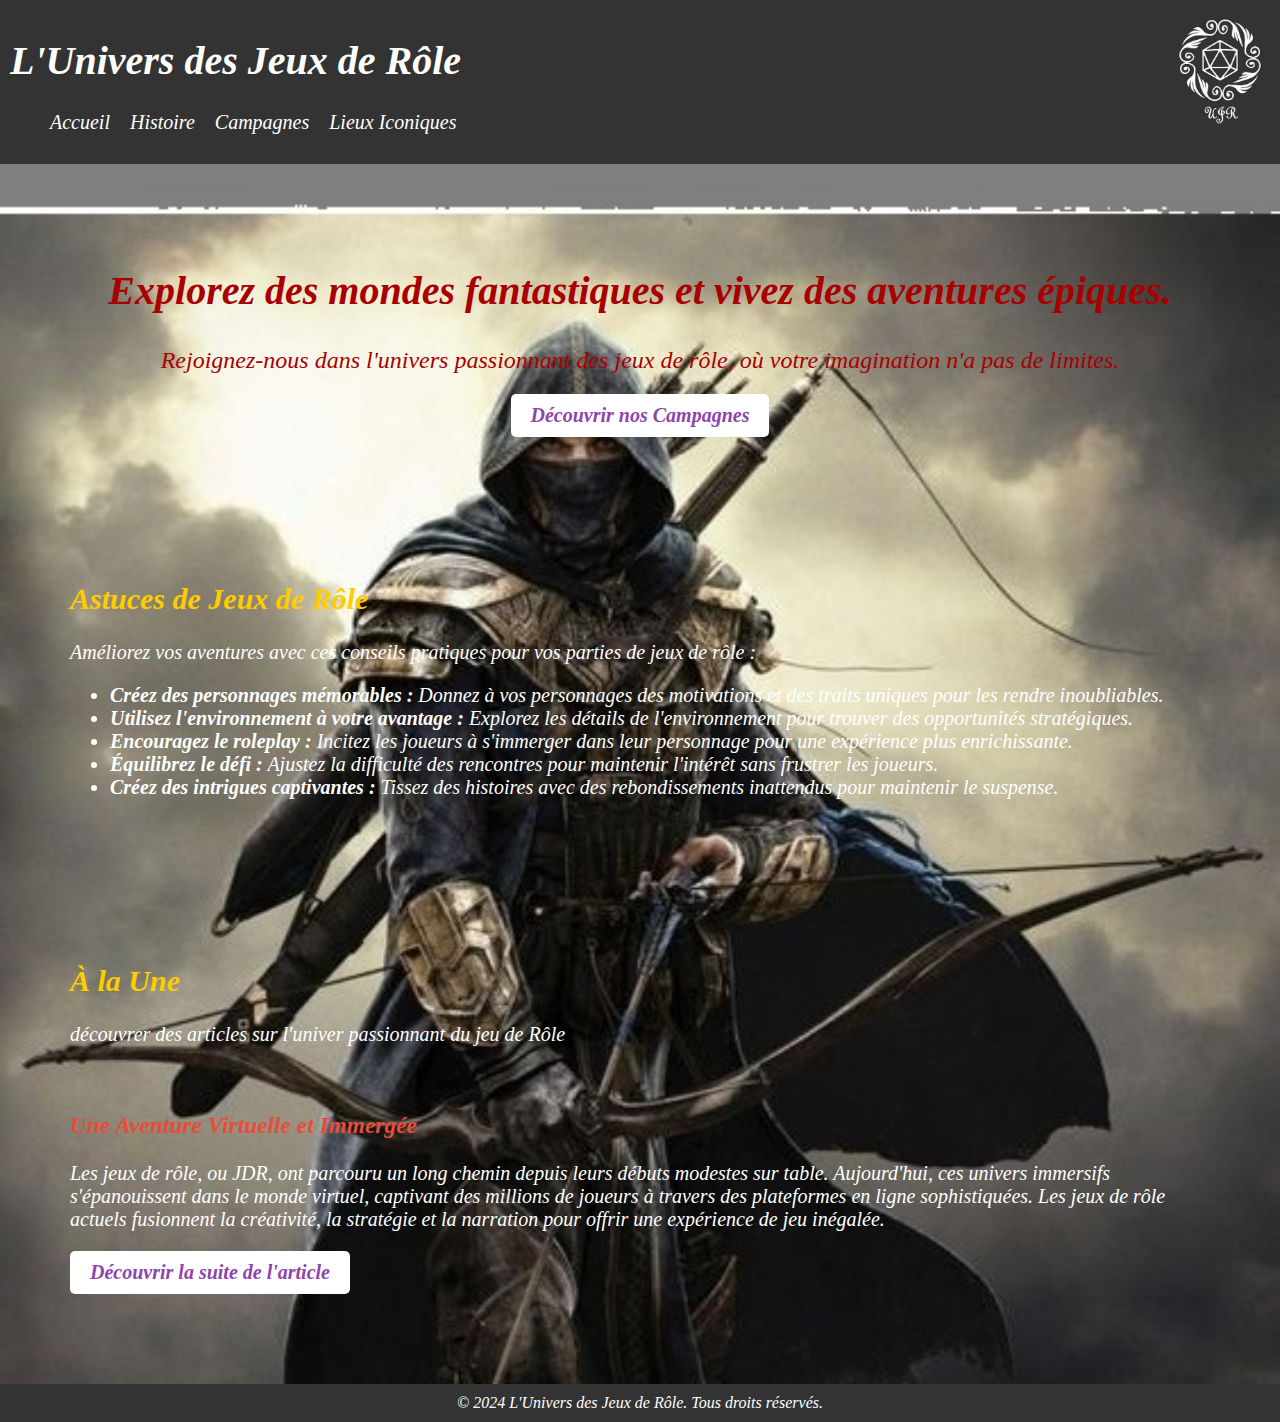
<file: mon site/index.html>
<!DOCTYPE html>
<html lang="fr">
<head>
	<meta charset="UTF-8">
	<meta name="louis gallet" content="width=device-width, initial-scale=1.0">
	<link rel="stylesheet" href="css\styles.css">
	<title>Accueil</title>
</head>
<body class="container">

	<header>
		<h1>L'Univers des Jeux de Rôle</h1>
		<nav>
			<ul>
				<li><a href="index.html">Accueil</a></li>
				<li><a href="origine\histoire.html">Histoire</a></li>
				<li><a href="campagnes\campagnes.html">Campagnes</a></li>
				<li><a href="lieux\lieux_iconiques.html">Lieux Iconiques</a></li>
			</ul>
		</nav>
		<figure>
			<img src="image\logo1.png" alt="Logo du site" class="logo">
		</figure>
	</header>

	<main class="fond">
		<section class="hero-section">
			<article class= "fond3">
				<h2>Explorez des mondes fantastiques et vivez des aventures épiques.</h2>
				<p>Rejoignez-nous dans l'univers passionnant des jeux de rôle, où votre imagination n'a pas de limites.</p>
				<a href="campagnes\campagnes.html" class="btn">Découvrir nos Campagnes</a>
			</article>
		</section>
		
		<aside class="fond2">
			<h2>Astuces de Jeux de Rôle</h2>
			<p>Améliorez vos aventures avec ces conseils pratiques pour vos parties de jeux de rôle :</p>
  
			<ul>
				<li><strong>Créez des personnages mémorables :</strong> Donnez à vos personnages des motivations et des traits uniques pour les rendre inoubliables.</li>
				<li><strong>Utilisez l'environnement à votre avantage :</strong> Explorez les détails de l'environnement pour trouver des opportunités stratégiques.</li>
				<li><strong>Encouragez le roleplay :</strong> Incitez les joueurs à s'immerger dans leur personnage pour une expérience plus enrichissante.</li>
				<li><strong>Équilibrez le défi :</strong> Ajustez la difficulté des rencontres pour maintenir l'intérêt sans frustrer les joueurs.</li>
				<li><strong>Créez des intrigues captivantes :</strong> Tissez des histoires avec des rebondissements inattendus pour maintenir le suspense.</li>
			</ul>
		</aside>
	
		<aside class="fond2">
			<h2>À la Une</h2>
			<p>découvrer des articles sur l'univer passionnant du jeu de Rôle</p>
			<br>
			<article>
				<h3>Une Aventure Virtuelle et Immergée</h3>
				<p>Les jeux de rôle, ou JDR, ont parcouru un long chemin depuis leurs débuts modestes sur table. 
				Aujourd'hui, ces univers immersifs s'épanouissent dans le monde virtuel, captivant des millions de joueurs à travers 
				des plateformes en ligne sophistiquées. Les jeux de rôle actuels fusionnent la créativité, la stratégie et la narration pour offrir 
				une expérience de jeu inégalée.</p>
				<a href="articles\article_1.html" class="btn">Découvrir la suite de l'article</a>
			</article>
		</aside>
	</main>

	<footer>
		<p>&copy; 2024 L'Univers des Jeux de Rôle. Tous droits réservés.</p>
	</footer>

</body>
</html>
</file>
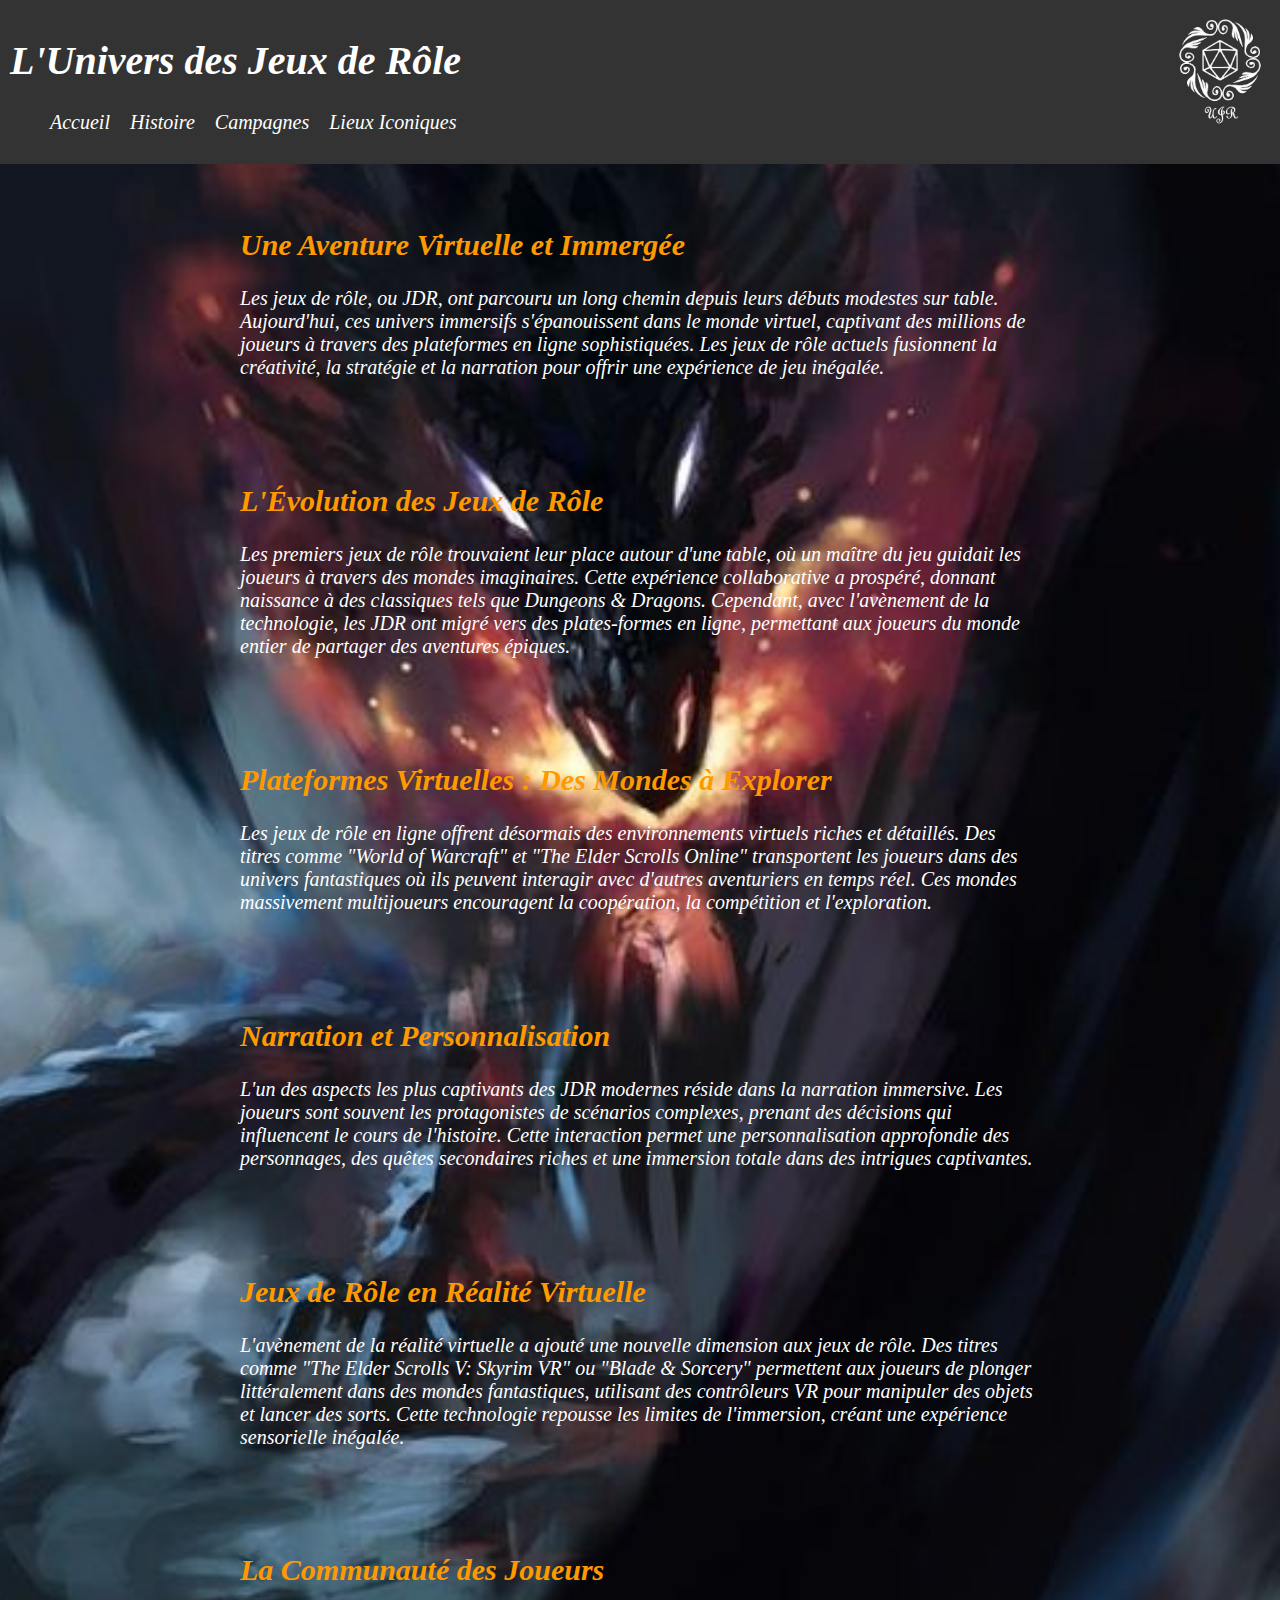
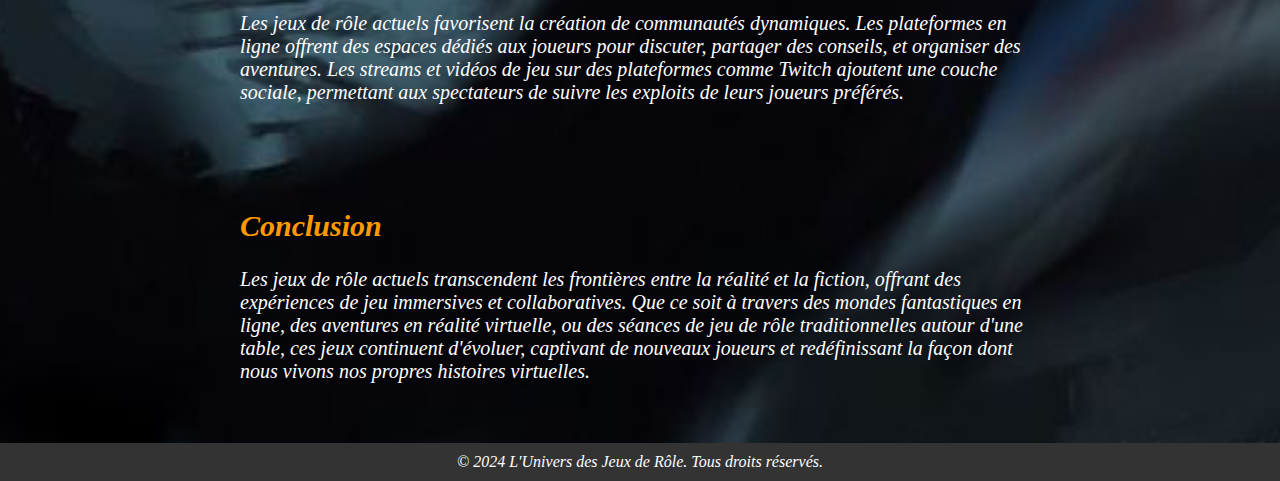
<file: mon site/articles/article_1.html>
<!DOCTYPE html>
<html lang="en">
<head>
  <meta charset="UTF-8">
  <meta name="louis gallet" content="width=device-width, initial-scale=1.0">
  <link rel="stylesheet" href="..\css\style2.css">
  <title>Jeu de Rôle Actuel</title>
</head>
<body>
	<header>
		<h1>L'Univers des Jeux de Rôle</h1>
		<nav>
			<ul>
				<li><a href="..\index.html">Accueil</a></li>
				<li><a href="..\origine\histoire.html">Histoire</a></li>
				<li><a href="..\campagnes\campagnes.html">Campagnes</a></li>
				<li><a href="..\lieux\lieux_iconiques.html">Lieux Iconiques</a></li>
			</ul>
		</nav>
		<img src="..\image\logo1.png" alt="Logo du site" class="logo">
	</header>
  
	<section>
		<article>
			<h2>Une Aventure Virtuelle et Immergée</h2>
			<p>Les jeux de rôle, ou JDR, ont parcouru un long chemin depuis leurs débuts modestes sur table. 
			Aujourd'hui, ces univers immersifs s'épanouissent dans le monde virtuel, captivant des millions 
			de joueurs à travers des plateformes en ligne sophistiquées. Les jeux de rôle actuels fusionnent la créativité,
			la stratégie et la narration pour offrir une expérience de jeu inégalée.</p>
		</article>
	
		<article>
			<h2>L'Évolution des Jeux de Rôle</h2>
			<p>Les premiers jeux de rôle trouvaient leur place autour d'une table, où un maître du jeu guidait les joueurs
			à travers des mondes imaginaires. Cette expérience collaborative a prospéré, donnant naissance à des classiques 
			tels que Dungeons & Dragons. Cependant, avec l'avènement de la technologie, les JDR ont migré vers des plates-formes
			en ligne, permettant aux joueurs du monde entier de partager des aventures épiques.</p>
		</article>

		<article>
			<h2>Plateformes Virtuelles : Des Mondes à Explorer</h2>
			<p>Les jeux de rôle en ligne offrent désormais des environnements virtuels riches et détaillés. 
			Des titres comme "World of Warcraft" et "The Elder Scrolls Online" transportent les joueurs dans 
			des univers fantastiques où ils peuvent interagir avec d'autres aventuriers en temps réel. Ces mondes
			massivement multijoueurs encouragent la coopération, la compétition et l'exploration.</p>
		</article>

		<article>
			<h2>Narration et Personnalisation</h2>
			<p>L'un des aspects les plus captivants des JDR modernes réside dans la narration immersive.
			Les joueurs sont souvent les protagonistes de scénarios complexes, prenant des décisions qui influencent
			le cours de l'histoire. Cette interaction permet une personnalisation approfondie des personnages,
			des quêtes secondaires riches et une immersion totale dans des intrigues captivantes.</p>
		</article>

		<article>
			<h2>Jeux de Rôle en Réalité Virtuelle</h2>
			<p>L'avènement de la réalité virtuelle a ajouté une nouvelle dimension aux jeux de rôle. 
			Des titres comme "The Elder Scrolls V: Skyrim VR" ou "Blade & Sorcery" permettent aux joueurs de plonger littéralement
			dans des mondes fantastiques, utilisant des contrôleurs VR pour manipuler des objets et lancer des sorts.
			Cette technologie repousse les limites de l'immersion, créant une expérience sensorielle inégalée.</p>
		</article>

		<article>
			<h2>La Communauté des Joueurs</h2>
			<p>Les jeux de rôle actuels favorisent la création de communautés dynamiques.
			Les plateformes en ligne offrent des espaces dédiés aux joueurs pour discuter,
			partager des conseils, et organiser des aventures. Les streams et vidéos de jeu sur des plateformes comme Twitch
			ajoutent une couche sociale, permettant aux spectateurs de suivre les exploits de leurs joueurs préférés.</p>
		</article>
		<article>
			<h2>Conclusion</h2>
			<p>Les jeux de rôle actuels transcendent les frontières entre la réalité et la fiction, offrant des expériences de jeu immersives et collaboratives.
			Que ce soit à travers des mondes fantastiques en ligne, des aventures en réalité virtuelle, ou des séances de jeu de rôle traditionnelles
			autour d'une table, ces jeux continuent d'évoluer, captivant de nouveaux joueurs et redéfinissant la façon dont nous vivons nos propres histoires
			virtuelles.</p>
		</article>
	</section>

	<footer>
		<p>&copy; 2024 L'Univers des Jeux de Rôle. Tous droits réservés.</p>
	</footer>
</body>
</html>
</file>
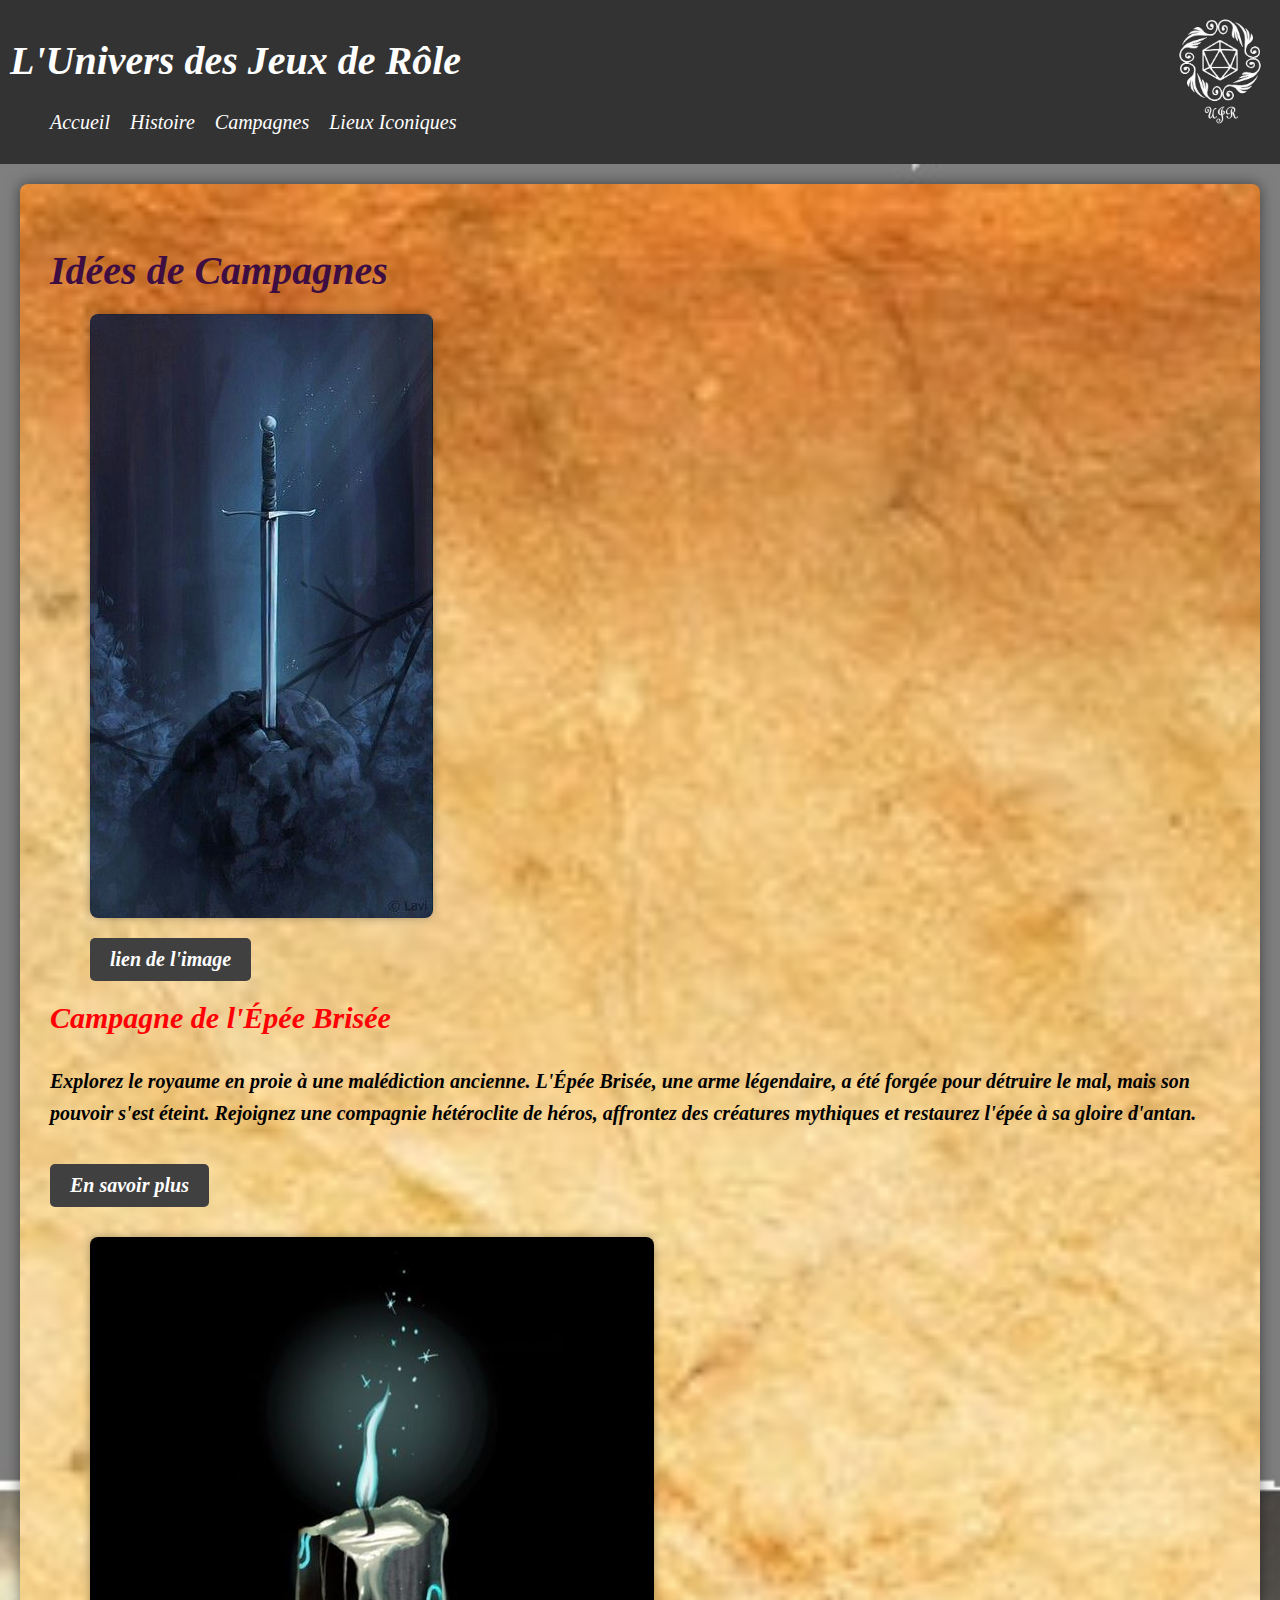
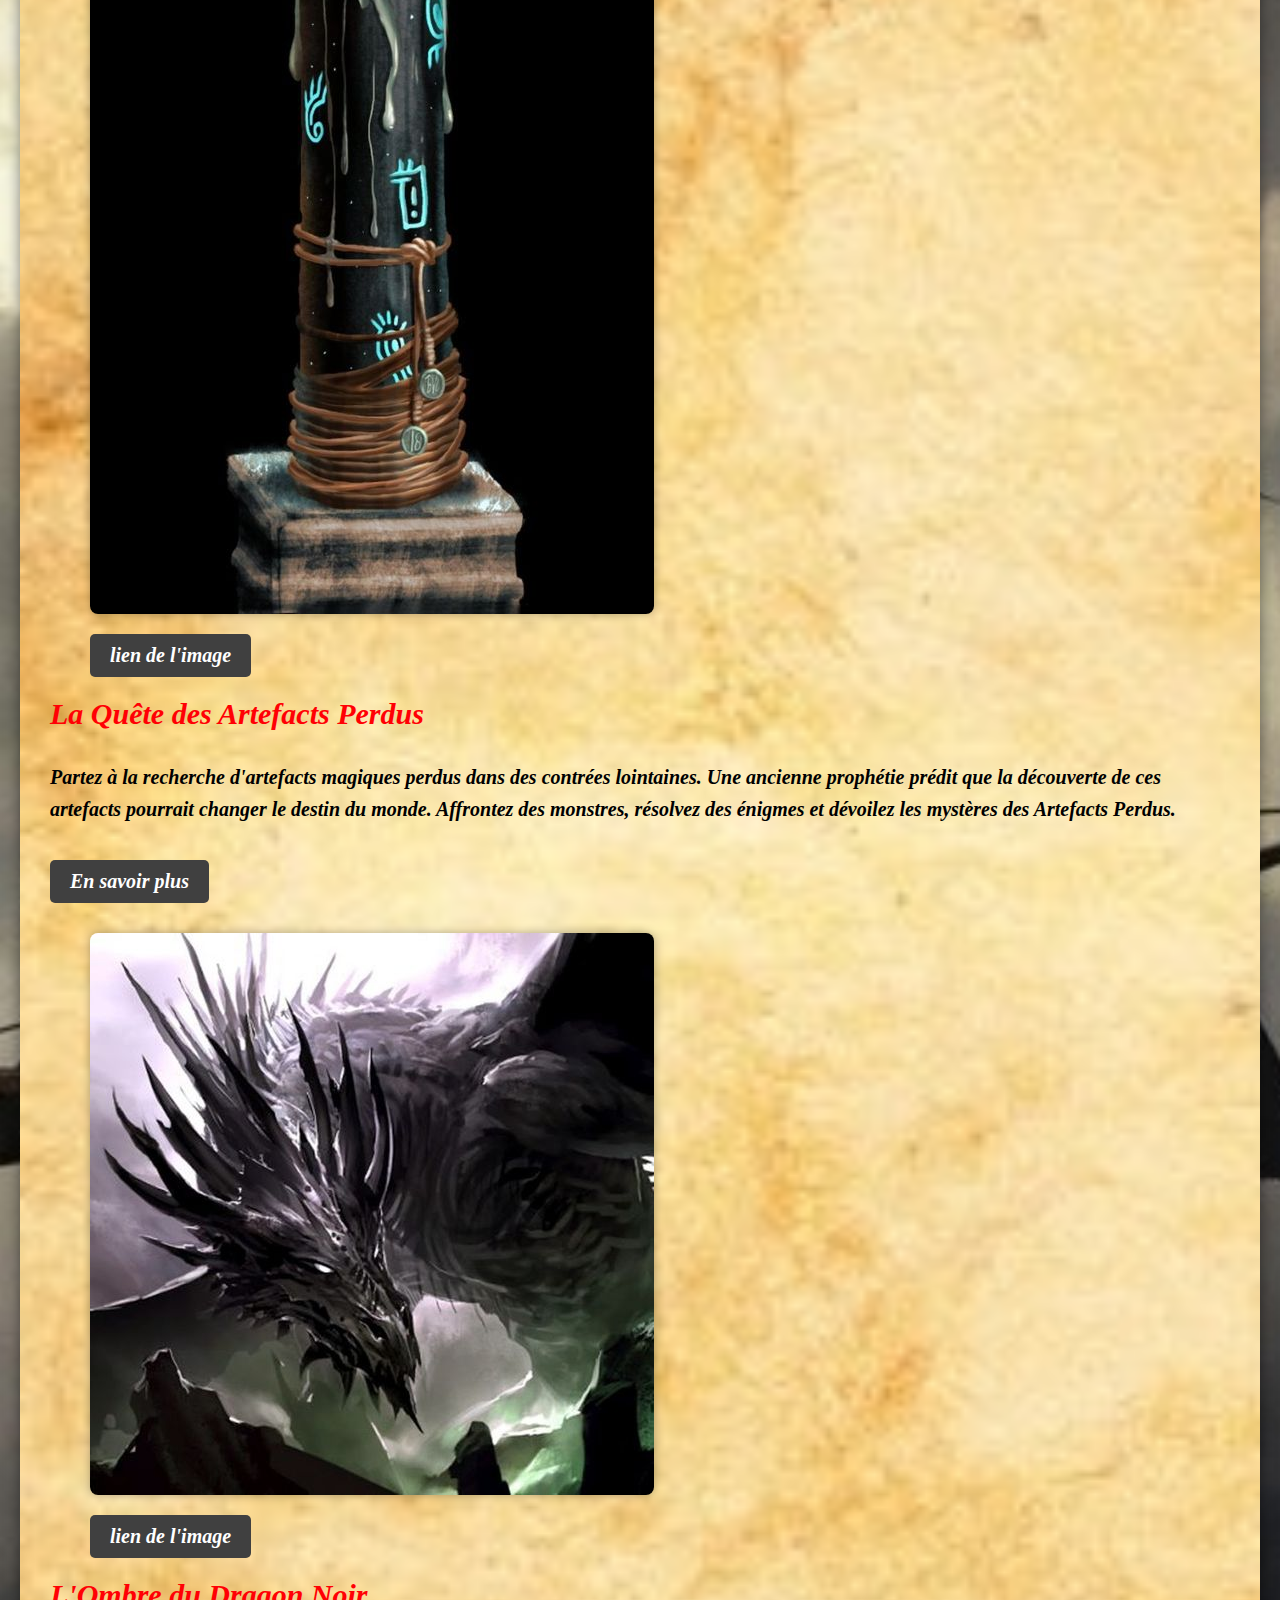
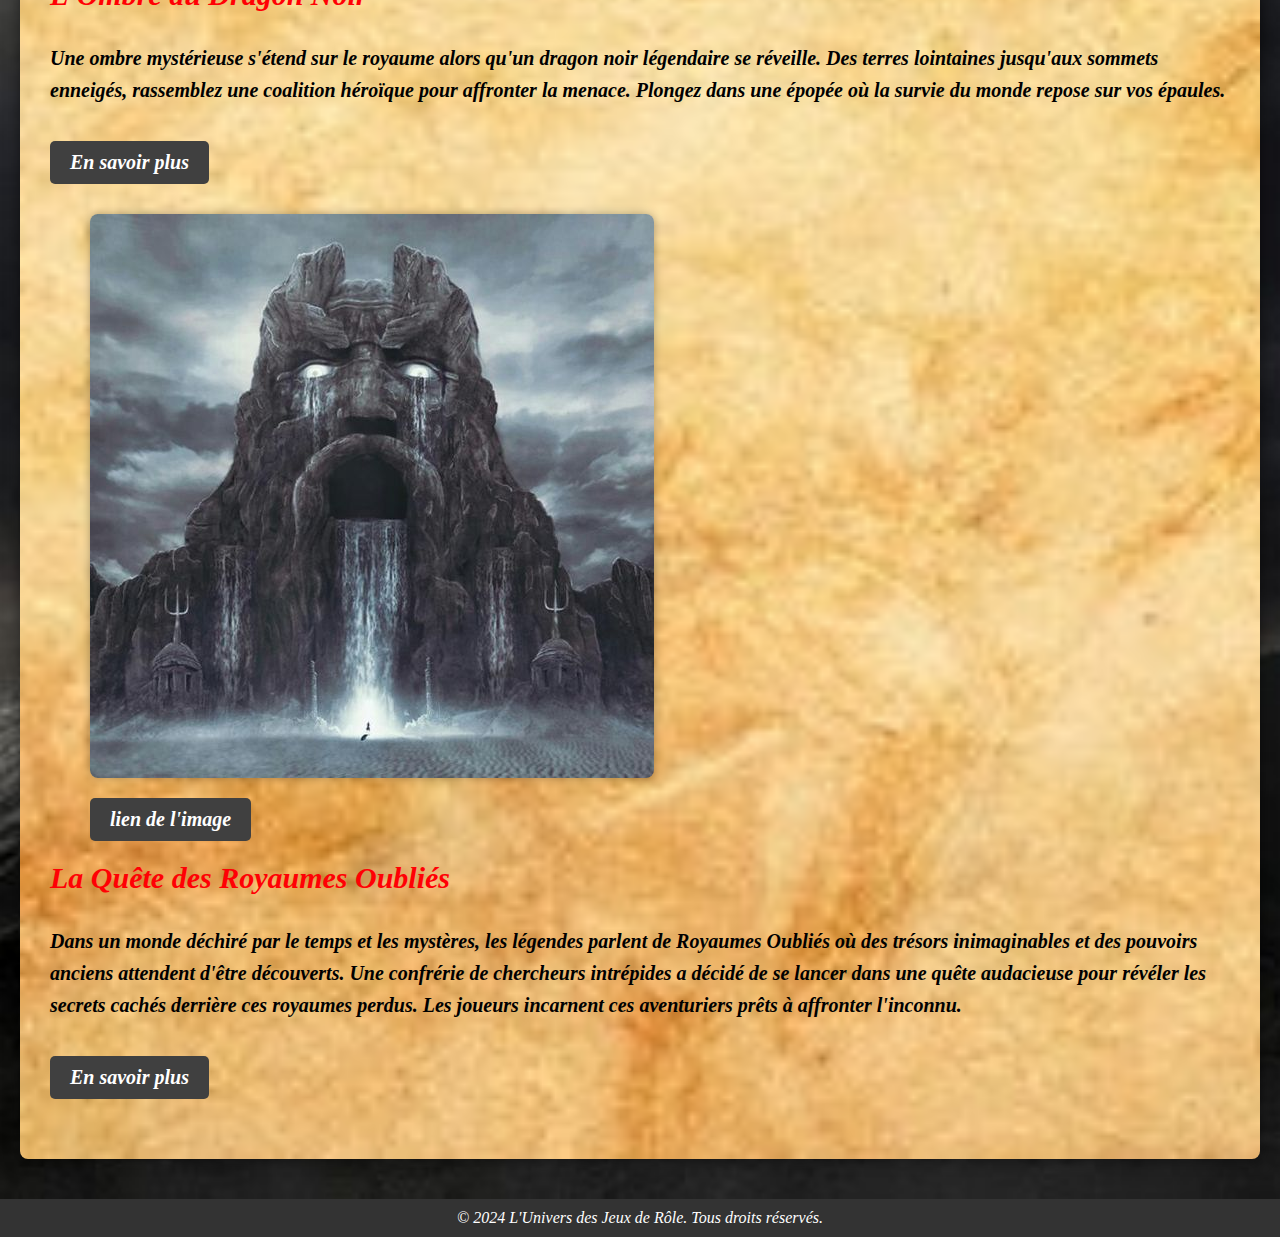
<file: mon site/campagnes/campagnes.html>
<!DOCTYPE html>
<html lang="fr">
<head>
	<meta charset="UTF-8">
	<meta name="louis gallet" content="width=device-width, initial-scale=1.0">
	<link rel="stylesheet" href="..\css\styles.css">
	<title>Campagnes - L'Univers des Jeux de Rôle</title>
</head>
<body>

	<header>
		<h1>L'Univers des Jeux de Rôle</h1>
		<nav>
			<ul>
				<li><a href="..\index.html">Accueil</a></li>
				<li><a href="..\origine\histoire.html">Histoire</a></li>
				<li><a href="campagnes.html">Campagnes</a></li>
				<li><a href="..\lieux\lieux_iconiques.html">Lieux Iconiques</a></li>
			</ul>
		</nav>
		<figure>
			<img src="..\image\logo1.png" alt="Logo du site" class="logo">
		</figure>
	</header>

	<main class="fond">
		<section class="campagnes-section">
			<h2>Idées de Campagnes</h2>

			<article>
				<figure>
					<img src="..\image\épée_brisé.jpg" alt="Campagne 1">
					<figcaption> <a href="https://www.pinterest.fr/pin/281543718886993/">lien de l'image</a> </figcaption>
				</figure>
				<h3>Campagne de l'Épée Brisée</h3>
				<p>
				Explorez le royaume en proie à une malédiction ancienne. L'Épée Brisée, une arme légendaire,
				a été forgée pour détruire le mal, mais son pouvoir s'est éteint. Rejoignez une compagnie hétéroclite 
				de héros, affrontez des créatures mythiques et restaurez l'épée à sa gloire d'antan.
				</p>
				<a href="campagnes_complète\campagne_epée_brisée.html">En savoir plus</a>
			</article>

			<article>
				<figure>
					<img src="..\image\artéfact.jpg" alt="Campagne 2">
					<figcaption> <a href= "https://www.pinterest.fr/pin/281543718886993/" >lien de l'image</a> </figcaption>
				</figure>
				<h3>La Quête des Artefacts Perdus</h3>
				<p>
				Partez à la recherche d'artefacts magiques perdus dans des contrées lointaines. Une ancienne
				prophétie prédit que la découverte de ces artefacts pourrait changer le destin du monde. Affrontez 
				des monstres, résolvez des énigmes et dévoilez les mystères des Artefacts Perdus.
				</p>
				<a href="campagnes_complète\campagne_artefacts_perdus.html">En savoir plus</a>
			</article>

			<article>
				<figure>
					<img src="..\image\dragon_noir.jpg" alt="Campagne 3">
					<figcaption> <a href= "https://www.pinterest.fr/pin/140806222872034/" >lien de l'image</a> </figcaption>
				</figure>
				<h3>L'Ombre du Dragon Noir</h3>
				<p>
				Une ombre mystérieuse s'étend sur le royaume alors qu'un dragon noir légendaire se réveille. 
				Des terres lointaines jusqu'aux sommets enneigés, rassemblez une coalition héroïque pour affronter
				la menace. Plongez dans une épopée où la survie du monde repose sur vos épaules.
				</p>
				<a href="campagnes_complète\campagne_ombre_dragon_noir.html">En savoir plus</a>
			</article>
	  
			<article>
				<figure>
					<img src="..\image\royaume_oublié.jpg" alt="Campagne 4">
					<figcaption> <a href= "https://www.pinterest.fr/pin/70437480194837/" >lien de l'image</a> </figcaption>
				</figure>
				<h3>La Quête des Royaumes Oubliés</h3>
				<p>
				Dans un monde déchiré par le temps et les mystères, les légendes parlent de Royaumes Oubliés
				où des trésors inimaginables et des pouvoirs anciens attendent d'être découverts. Une confrérie 
				de chercheurs intrépides a décidé de se lancer dans une quête audacieuse pour révéler les secrets 
				cachés derrière ces royaumes perdus. Les joueurs incarnent ces aventuriers prêts à affronter l'inconnu.
				</p>
				<a href="campagnes_complète\campagne_royaumes_oubliés.html">En savoir plus</a>
			</article>
		</section>
	</main>

	<footer>
		<p>&copy; 2024 L'Univers des Jeux de Rôle. Tous droits réservés.</p>
	</footer>

</body>
</html>
</file>
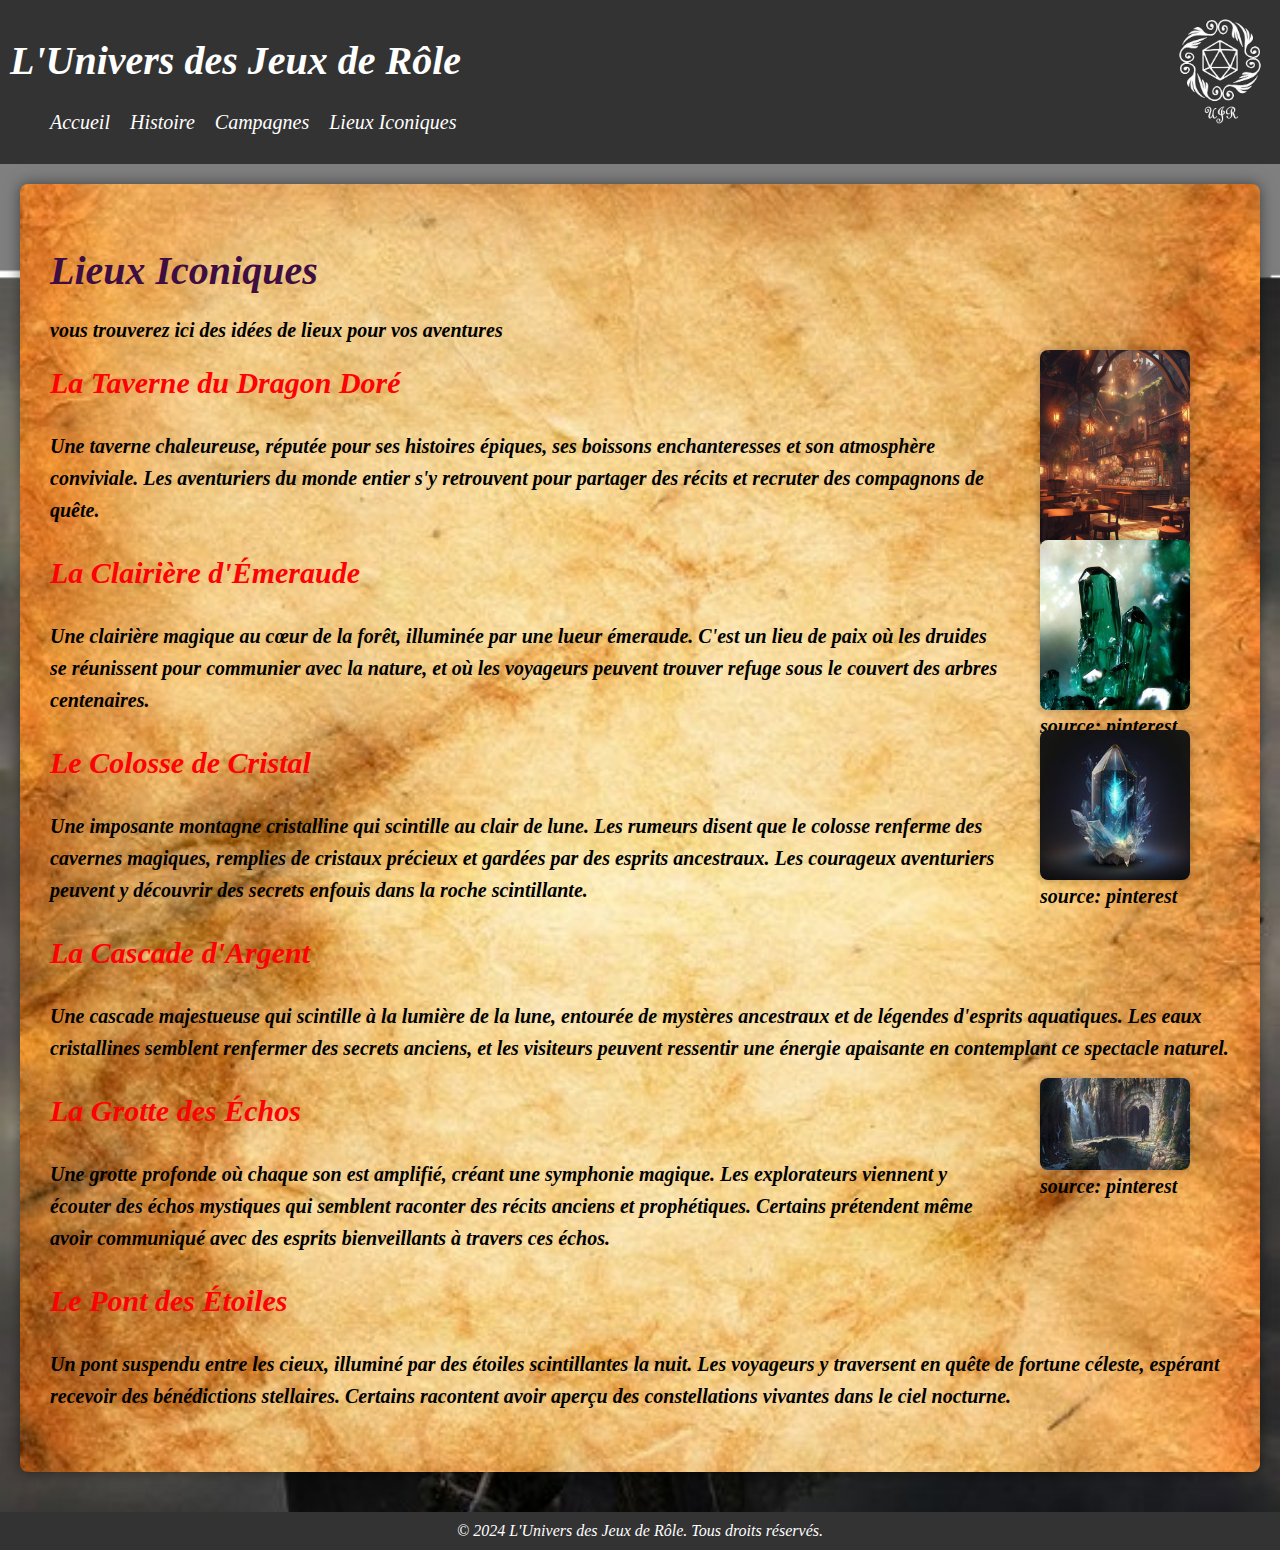
<file: mon site/lieux/lieux_iconiques.html>
<!DOCTYPE html>
<html lang="fr">
<head>
	<meta charset="UTF-8">
	<meta name="louis gallet" content="width=device-width, initial-scale=1.0">
	<link rel="stylesheet" href="..\css\styles.css">
	<title>Lieux Iconiques - L'Univers des Jeux de Rôle</title>
</head>
<body>

	<header>
		<h1>L'Univers des Jeux de Rôle</h1>
		<nav>
			<ul>
				<li><a href="..\index.html">Accueil</a></li>
				<li><a href="..\origine\histoire.html">Histoire</a></li>
				<li><a href="..\campagnes\campagnes.html">Campagnes</a></li>
				<li><a href="lieux_iconiques.html">Lieux Iconiques</a></li>
			</ul>
		</nav>
		<figure>
			<img src="..\image\logo1.png" alt="Logo du site" class="logo">
		</figure>
	</header>

	<main class="fond">
		<section class="campagnes-section">
	
			<h2>Lieux Iconiques</h2>
		
			<p>vous trouverez ici des idées de lieux pour vos aventures</p>

			<article>
				<h3>La Taverne du Dragon Doré</h3>
				<figure class="img-classe">
					<img src="..\image\tavernes.jpg" alt="taverne">
					<figcaption>source: pinterest</figcaption>
				</figure>
				<p>Une taverne chaleureuse, réputée pour ses histoires épiques, ses boissons enchanteresses et son atmosphère conviviale.
				Les aventuriers du monde entier s'y retrouvent pour partager des récits et recruter des compagnons de quête.</p>
			</article>

			<article>
				<h3>La Clairière d'Émeraude</h3>
				<figure class="img-classe">
					<img src="..\image\émeraude.jpg" alt="émeraude">
					<figcaption>source: pinterest</figcaption>
				</figure>
				<p>Une clairière magique au cœur de la forêt, illuminée par une lueur émeraude.
				C'est un lieu de paix où les druides se réunissent pour communier avec la nature,
				et où les voyageurs peuvent trouver refuge sous le couvert des arbres centenaires.</p>
			</article>

			<article>
				<h3>Le Colosse de Cristal</h3>
				<figure class="img-classe">
					<img src="..\image\cristal.jpg" alt="cristal">
					<figcaption>source: pinterest</figcaption>
				</figure>
				<p>Une imposante montagne cristalline qui scintille au clair de lune. 
				Les rumeurs disent que le colosse renferme des cavernes magiques, 
				remplies de cristaux précieux et gardées par des esprits ancestraux. 
				Les courageux aventuriers peuvent y découvrir des secrets enfouis dans la roche scintillante.</p>
			</article>
		
			<article>
				<h3>La Cascade d'Argent</h3>
				<p>Une cascade majestueuse qui scintille à la lumière de la lune,
				entourée de mystères ancestraux et de légendes d'esprits aquatiques.
				Les eaux cristallines semblent renfermer des secrets anciens,
				et les visiteurs peuvent ressentir une énergie apaisante en contemplant ce spectacle naturel.</p>
			</article>
		
			<article>
				<h3>La Grotte des Échos</h3>
				<figure class="img-classe">
					<img src="..\image\écho.jpg" alt="écho">
					<figcaption>source: pinterest</figcaption>
				</figure>
				<p>Une grotte profonde où chaque son est amplifié, créant une symphonie magique.
				Les explorateurs viennent y écouter des échos mystiques qui semblent raconter des récits anciens et prophétiques.
				Certains prétendent même avoir communiqué avec des esprits bienveillants à travers ces échos.</p>
			</article>
		
			<article>
				<h3>Le Pont des Étoiles</h3>
				<p>Un pont suspendu entre les cieux, illuminé par des étoiles scintillantes la nuit.
				Les voyageurs y traversent en quête de fortune céleste, espérant recevoir des bénédictions stellaires.
				Certains racontent avoir aperçu des constellations vivantes dans le ciel nocturne.</p>
			</article>
		
		</section>
	</main>

	<footer>
		<p>&copy; 2024 L'Univers des Jeux de Rôle. Tous droits réservés.</p>
	</footer>

</body>
</html>
</file>
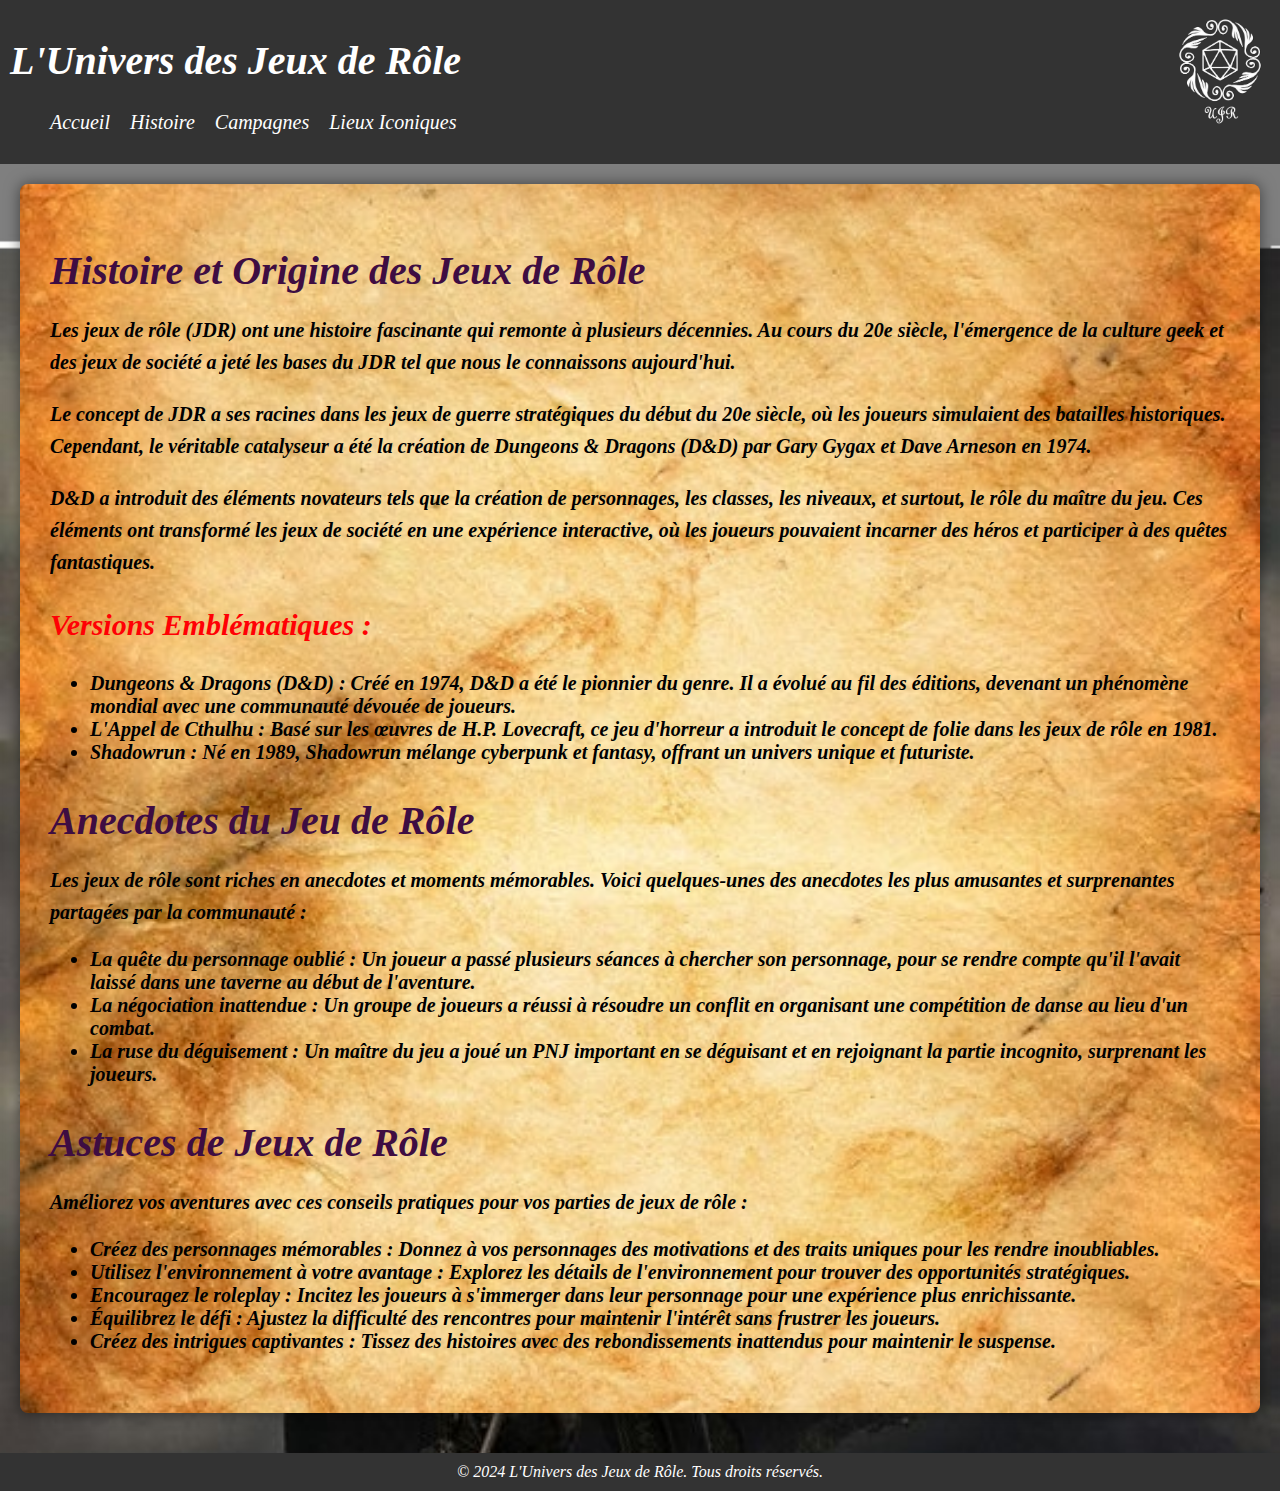
<file: mon site/origine/histoire.html>
<!DOCTYPE html>
<html lang="fr">
<head>
	<meta charset="UTF-8">
	<meta name="louis gallet" content="width=device-width, initial-scale=1.0">
	<link rel="stylesheet" href="..\css\styles.css">
	<title>Histoire des Jeux de Rôle</title>
</head>
<body>

	<header>
		<h1>L'Univers des Jeux de Rôle</h1>
		<nav>
			<ul>
				<li><a href="..\index.html">Accueil</a></li>
				<li><a href="histoire.html">Histoire</a></li>
				<li><a href="..\campagnes\campagnes.html">Campagnes</a></li>
				<li><a href="..\lieux\lieux_iconiques.html">Lieux Iconiques</a></li>
			</ul>
		</nav>
		<figure>
			<img src="..\image\logo1.png" alt="Logo du site" class="logo">
		</figure>
	</header>

	<main class="fond">
		<section class="campagnes-section">
			<article>
				<h2>Histoire et Origine des Jeux de Rôle</h2>
				<p>Les jeux de rôle (JDR) ont une histoire fascinante qui remonte à plusieurs décennies. 
				Au cours du 20e siècle, l'émergence de la culture geek et des jeux de société a jeté les bases 
				du JDR tel que nous le connaissons aujourd'hui.</p>

				<p>Le concept de JDR a ses racines dans les jeux de guerre stratégiques du début du 20e siècle, 
				où les joueurs simulaient des batailles historiques. Cependant, le véritable catalyseur a été la 
				création de Dungeons & Dragons (D&D) par Gary Gygax et Dave Arneson en 1974.</p>

				<p>D&D a introduit des éléments novateurs tels que la création de personnages, les classes, 
				les niveaux, et surtout, le rôle du maître du jeu. Ces éléments ont transformé les jeux de société
				en une expérience interactive, où les joueurs pouvaient incarner des héros et participer à des quêtes
				fantastiques.</p>
			</article>
			
			<article>
				<h3>Versions Emblématiques :</h3>
				<ul>
					<li><strong>Dungeons & Dragons (D&D) :</strong> Créé en 1974, D&D a été le pionnier du genre. 
					Il a évolué au fil des éditions, devenant un phénomène mondial avec une communauté dévouée de joueurs.</li>
					<li><strong>L'Appel de Cthulhu :</strong> Basé sur les œuvres de H.P. Lovecraft, ce jeu d'horreur 
					a introduit le concept de folie dans les jeux de rôle en 1981.</li>
					<li><strong>Shadowrun :</strong> Né en 1989, Shadowrun mélange cyberpunk et fantasy, 
					offrant un univers unique et futuriste.</li>
				</ul>
			</article>
		
	
			<article>
				<h2>Anecdotes du Jeu de Rôle</h2>
				<p>Les jeux de rôle sont riches en anecdotes et moments mémorables. Voici quelques-unes des anecdotes les plus amusantes et surprenantes partagées par la communauté :</p>

				<ul>
					<li><strong>La quête du personnage oublié :</strong> Un joueur a passé plusieurs séances à chercher son personnage, pour se rendre compte qu'il l'avait laissé dans une taverne au début de l'aventure.</li>
					<li><strong>La négociation inattendue :</strong> Un groupe de joueurs a réussi à résoudre un conflit en organisant une compétition de danse au lieu d'un combat.</li>
					<li><strong>La ruse du déguisement :</strong> Un maître du jeu a joué un PNJ important en se déguisant et en rejoignant la partie incognito, surprenant les joueurs.</li>
				</ul>
			<article>
		

			<article>
				<h2>Astuces de Jeux de Rôle</h2>
				<p>Améliorez vos aventures avec ces conseils pratiques pour vos parties de jeux de rôle :</p>
      
				<ul>
					<li><strong>Créez des personnages mémorables :</strong> Donnez à vos personnages des motivations et des traits uniques pour les rendre inoubliables.</li>
					<li><strong>Utilisez l'environnement à votre avantage :</strong> Explorez les détails de l'environnement pour trouver des opportunités stratégiques.</li>
					<li><strong>Encouragez le roleplay :</strong> Incitez les joueurs à s'immerger dans leur personnage pour une expérience plus enrichissante.</li>
					<li><strong>Équilibrez le défi :</strong> Ajustez la difficulté des rencontres pour maintenir l'intérêt sans frustrer les joueurs.</li>
					<li><strong>Créez des intrigues captivantes :</strong> Tissez des histoires avec des rebondissements inattendus pour maintenir le suspense.</li>
				</ul>
			</article>
		</section>
	</main>

	<footer>
		<p>&copy; 2024 L'Univers des Jeux de Rôle. Tous droits réservés.</p>
	</footer>

</body>
</html>
</file>
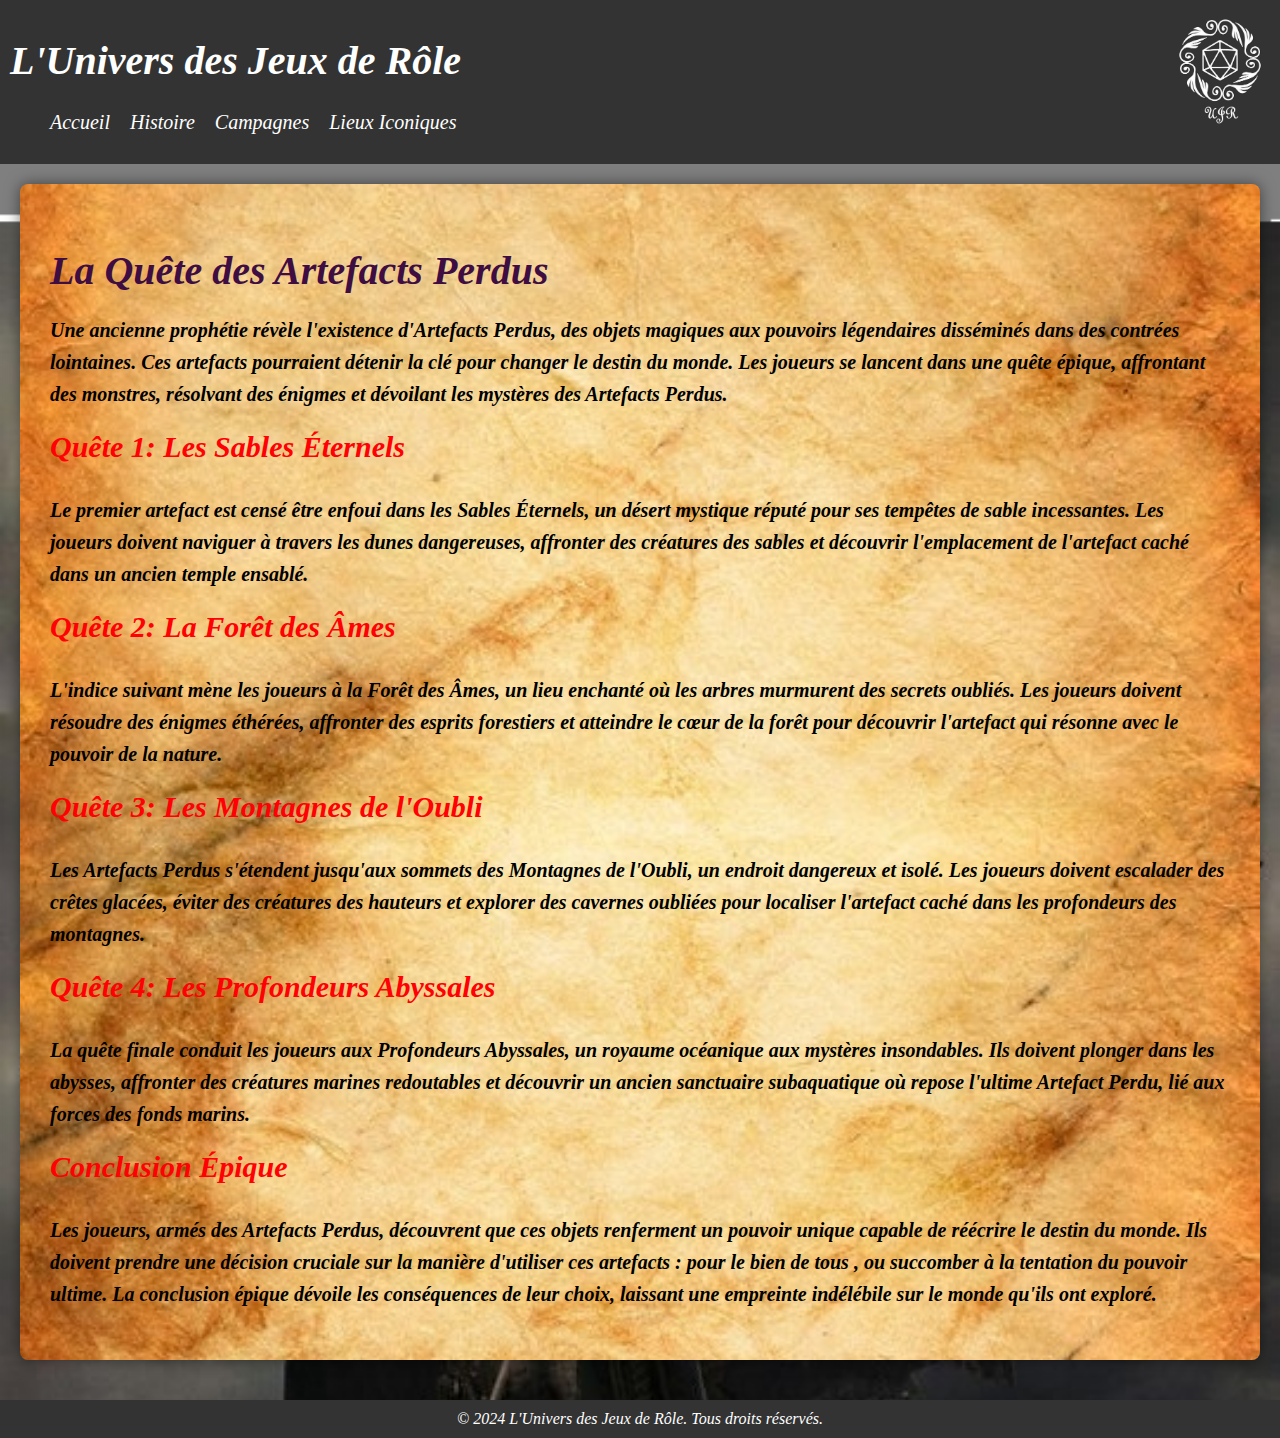
<file: mon site/campagnes/campagnes_complète/campagne_artefacts_perdus.html>
<!DOCTYPE html>
<html lang="fr">
<head>
	<meta charset="UTF-8">
	<meta name="louis gallet" content="width=device-width, initial-scale=1.0">
	<link rel="stylesheet" href="..\..\css\styles.css">
	<title>La Quête des Artefacts Perdus - L'Univers des Jeux de Rôle</title>
</head>
<body>

	<header>
		<h1>L'Univers des Jeux de Rôle</h1>
		<nav>
			<ul>
				<li><a href="..\..\index.html">Accueil</a></li>
				<li><a href="..\..\origine\histoire.html">Histoire</a></li>
				<li><a href="..\campagnes.html">Campagnes</a></li>
				<li><a href="..\..\lieux\lieux_iconiques.html">Lieux Iconiques</a></li>
			</ul>
		</nav>
		<figure>
			<img src="..\..\image\logo1.png" alt="Logo du site" class="logo">
		</figure>
	</header>

	<main class="fond">
		<section class="campagnes-section">
			<h2>La Quête des Artefacts Perdus</h2>

			<!-- Introduction de la campagne -->

			<p>Une ancienne prophétie révèle l'existence d'Artefacts Perdus, des objets magiques aux pouvoirs légendaires
			disséminés dans des contrées lointaines. Ces artefacts pourraient détenir la clé pour changer le destin du monde. 
			Les joueurs se lancent dans une quête épique, affrontant des monstres, résolvant des énigmes et dévoilant les mystères 
			des Artefacts Perdus.</p>

			<!-- Quête 1: Les Sables Éternels -->
			<h3>Quête 1: Les Sables Éternels</h3>
	  
			<p>Le premier artefact est censé être enfoui dans les Sables Éternels, un désert mystique réputé pour ses tempêtes de sable 
			incessantes. Les joueurs doivent naviguer à travers les dunes dangereuses, affronter des créatures des sables et découvrir 
			l'emplacement de l'artefact caché dans un ancien temple ensablé.</p>

			<!-- Quête 2: La Forêt des Âmes -->
			<h3>Quête 2: La Forêt des Âmes</h3>
	  
			<p>L'indice suivant mène les joueurs à la Forêt des Âmes, un lieu enchanté où les arbres murmurent des secrets oubliés. 
			Les joueurs doivent résoudre des énigmes éthérées, affronter des esprits forestiers et atteindre le cœur de la forêt pour
			découvrir l'artefact qui résonne avec le pouvoir de la nature.</p>

			<!-- Quête 3: Les Montagnes de l'Oubli -->
			<h3>Quête 3: Les Montagnes de l'Oubli</h3>
	  
			<p>Les Artefacts Perdus s'étendent jusqu'aux sommets des Montagnes de l'Oubli, un endroit dangereux et isolé.
			Les joueurs doivent escalader des crêtes glacées, éviter des créatures des hauteurs et explorer des cavernes
			oubliées pour localiser l'artefact caché dans les profondeurs des montagnes.</p>

			<!-- Quête 4: Les Profondeurs Abyssales -->
			<h3>Quête 4: Les Profondeurs Abyssales</h3>
	  
			<p>La quête finale conduit les joueurs aux Profondeurs Abyssales, un royaume océanique aux mystères insondables.
			Ils doivent plonger dans les abysses, affronter des créatures marines redoutables et découvrir un ancien sanctuaire
			subaquatique où repose l'ultime Artefact Perdu, lié aux forces des fonds marins.</p>

			<!-- Conclusion Épique -->
			<h3>Conclusion Épique</h3>
	  
			<p>Les joueurs, armés des Artefacts Perdus, découvrent que ces objets renferment un pouvoir unique capable de réécrire
			le destin du monde. Ils doivent prendre une décision cruciale sur la manière d'utiliser ces artefacts : pour le bien de tous
			, ou succomber à la tentation du pouvoir ultime. La conclusion épique dévoile les conséquences de leur choix, laissant une empreinte 
			indélébile sur le monde qu'ils ont exploré.</p>

		</section>
	</main>

	<footer>
		<p>&copy; 2024 L'Univers des Jeux de Rôle. Tous droits réservés.</p>
	</footer>

</body>
</html>
</file>
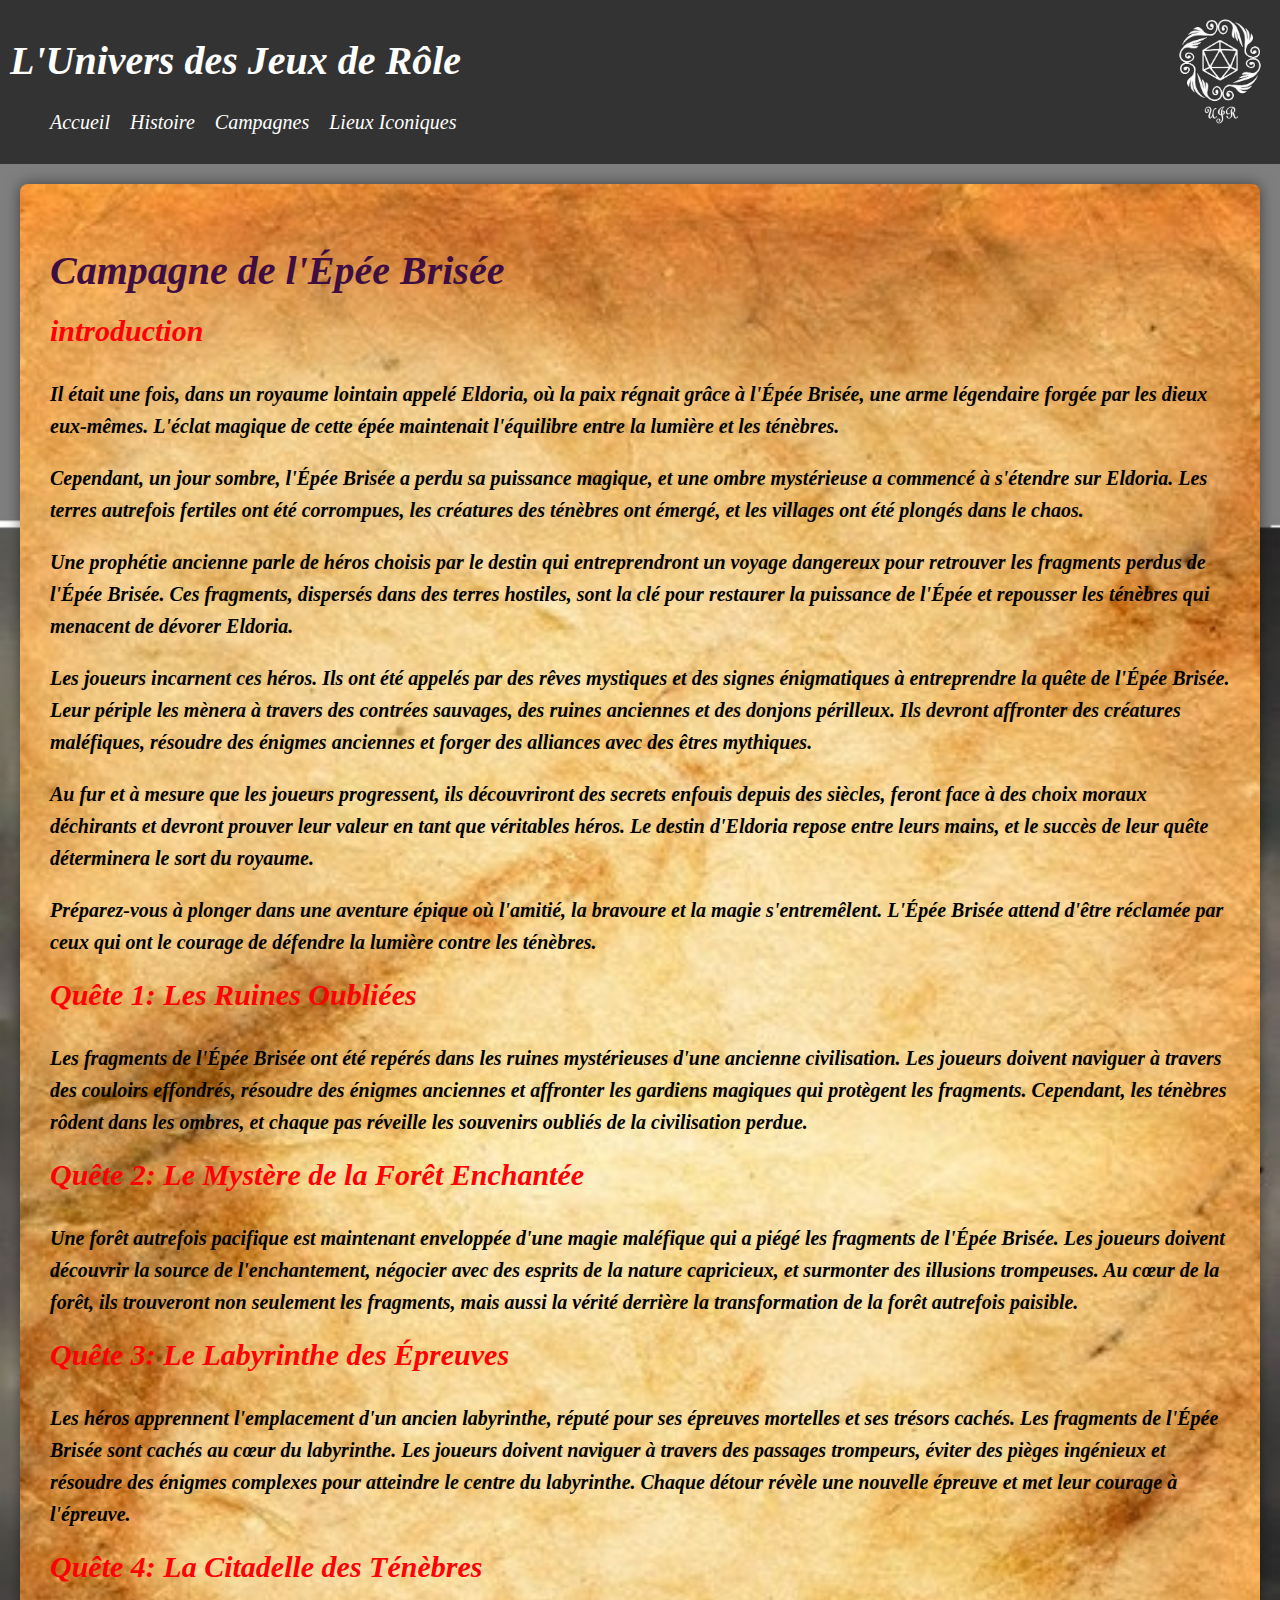
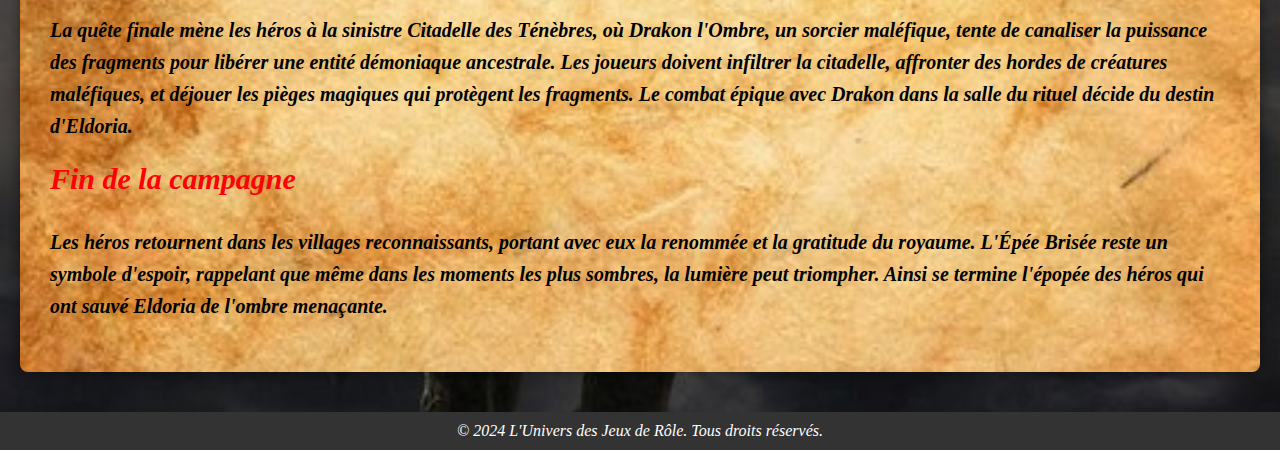
<file: mon site/campagnes/campagnes_complète/campagne_epée_brisée.html>
<!DOCTYPE html>
<html lang="fr">
<head>
	<meta charset="UTF-8">
	<meta name="louis gallet" content="width=device-width, initial-scale=1.0">
	<link rel="stylesheet" href="..\..\css\styles.css">
	<title>Campagne de l'Épée Brisée - L'Univers des Jeux de Rôle</title>
</head>
<body>

	<header>
		<h1>L'Univers des Jeux de Rôle</h1>
		<nav>
			<ul>
				<li><a href="..\..\index.html">Accueil</a></li>
				<li><a href="..\..\origine\histoire.html">Histoire</a></li>
				<li><a href="..\campagnes.html">Campagnes</a></li>
				<li><a href="..\..\lieux\lieux_iconiques.html">Lieux Iconiques</a></li>
			</ul>
		</nav>
		<figure>
			<img src="..\..\image\logo1.png" alt="Logo du site" class="logo">
		</figure>
	</header>

	<main class="fond">
		<section class="campagnes-section">
			<h2>Campagne de l'Épée Brisée</h2>

			<!-- Introduction de la campagne -->
			<h3>introduction</h3>

			<p>Il était une fois, dans un royaume lointain appelé Eldoria, où la paix régnait grâce à l'Épée Brisée,
			une arme légendaire forgée par les dieux eux-mêmes. L'éclat magique de cette épée maintenait l'équilibre entre la lumière et les ténèbres.</p>

			<p>Cependant, un jour sombre, l'Épée Brisée a perdu sa puissance magique, et une ombre mystérieuse a commencé
			à s'étendre sur Eldoria. Les terres autrefois fertiles ont été corrompues, les créatures des ténèbres ont émergé,
			et les villages ont été plongés dans le chaos.</p>

			<p>Une prophétie ancienne parle de héros choisis par le destin qui entreprendront un voyage dangereux pour 
			retrouver les fragments perdus de l'Épée Brisée. Ces fragments, dispersés dans des terres hostiles, sont la 
			clé pour restaurer la puissance de l'Épée et repousser les ténèbres qui menacent de dévorer Eldoria.</p>

			<p>Les joueurs incarnent ces héros. Ils ont été appelés par des rêves mystiques et des signes énigmatiques à 
			entreprendre la quête de l'Épée Brisée. Leur périple les mènera à travers des contrées sauvages, des ruines anciennes 
			et des donjons périlleux. Ils devront affronter des créatures maléfiques, résoudre des énigmes anciennes et forger des 
			alliances avec des êtres mythiques.</p>

			<p>Au fur et à mesure que les joueurs progressent, ils découvriront des secrets enfouis depuis des siècles, feront face à
			des choix moraux déchirants et devront prouver leur valeur en tant que véritables héros. Le destin d'Eldoria repose entre leurs
			mains, et le succès de leur quête déterminera le sort du royaume.</p>

			<p>Préparez-vous à plonger dans une aventure épique où l'amitié, la bravoure et la magie s'entremêlent. L'Épée Brisée attend 
			d'être réclamée par ceux qui ont le courage de défendre la lumière contre les ténèbres.</p>
    

			<!-- Quête 1: Les Ruines Oubliées -->
			<h3>Quête 1: Les Ruines Oubliées</h3>
			<p>Les fragments de l'Épée Brisée ont été repérés dans les ruines mystérieuses d'une ancienne civilisation. 
			Les joueurs doivent naviguer à travers des couloirs effondrés, résoudre des énigmes anciennes et affronter les gardiens magiques 
			qui protègent les fragments. Cependant, les ténèbres rôdent dans les ombres, et chaque pas réveille les souvenirs oubliés de la civilisation perdue.</p>

			<!-- Quête 2: Le Mystère de la Forêt Enchantée -->
			<h3>Quête 2: Le Mystère de la Forêt Enchantée</h3>
			<p>Une forêt autrefois pacifique est maintenant enveloppée d'une magie maléfique qui a piégé les fragments de l'Épée Brisée. 
			Les joueurs doivent découvrir la source de l'enchantement, négocier avec des esprits de la nature capricieux, et surmonter des 
			illusions trompeuses. Au cœur de la forêt, ils trouveront non seulement les fragments, mais aussi la vérité derrière la transformation
			de la forêt autrefois paisible.</p>

			<!-- Quête 3: Le Labyrinthe des Épreuves -->
			<h3>Quête 3: Le Labyrinthe des Épreuves</h3>
			<p>Les héros apprennent l'emplacement d'un ancien labyrinthe, réputé pour ses épreuves mortelles et ses trésors cachés. 
			Les fragments de l'Épée Brisée sont cachés au cœur du labyrinthe. Les joueurs doivent naviguer à travers des passages trompeurs, 
			éviter des pièges ingénieux et résoudre des énigmes complexes pour atteindre le centre du labyrinthe. Chaque détour révèle une nouvelle
			épreuve et met leur courage à l'épreuve.</p>

			<!-- Quête 4: La Citadelle des Ténèbres -->
			<h3>Quête 4: La Citadelle des Ténèbres</h3>
			<p>La quête finale mène les héros à la sinistre Citadelle des Ténèbres, où Drakon l'Ombre, un sorcier maléfique, tente de canaliser 
			la puissance des fragments pour libérer une entité démoniaque ancestrale. Les joueurs doivent infiltrer la citadelle, affronter des 
			hordes de créatures maléfiques, et déjouer les pièges magiques qui protègent les fragments. Le combat épique avec Drakon dans la salle
			du rituel décide du destin d'Eldoria.</p>

			<!-- Conclusion -->

			<h3>Fin de la campagne</h3>
			<p>Les héros retournent dans les villages reconnaissants, portant avec eux la renommée et la gratitude du royaume. 
			L'Épée Brisée reste un symbole d'espoir, rappelant que même dans les moments les plus sombres, la lumière peut triompher. 
			Ainsi se termine l'épopée des héros qui ont sauvé Eldoria de l'ombre menaçante.</p>


		</section>
	</main>

	<footer>
		<p>&copy; 2024 L'Univers des Jeux de Rôle. Tous droits réservés.</p>
	</footer>

</body>
</html>
</file>
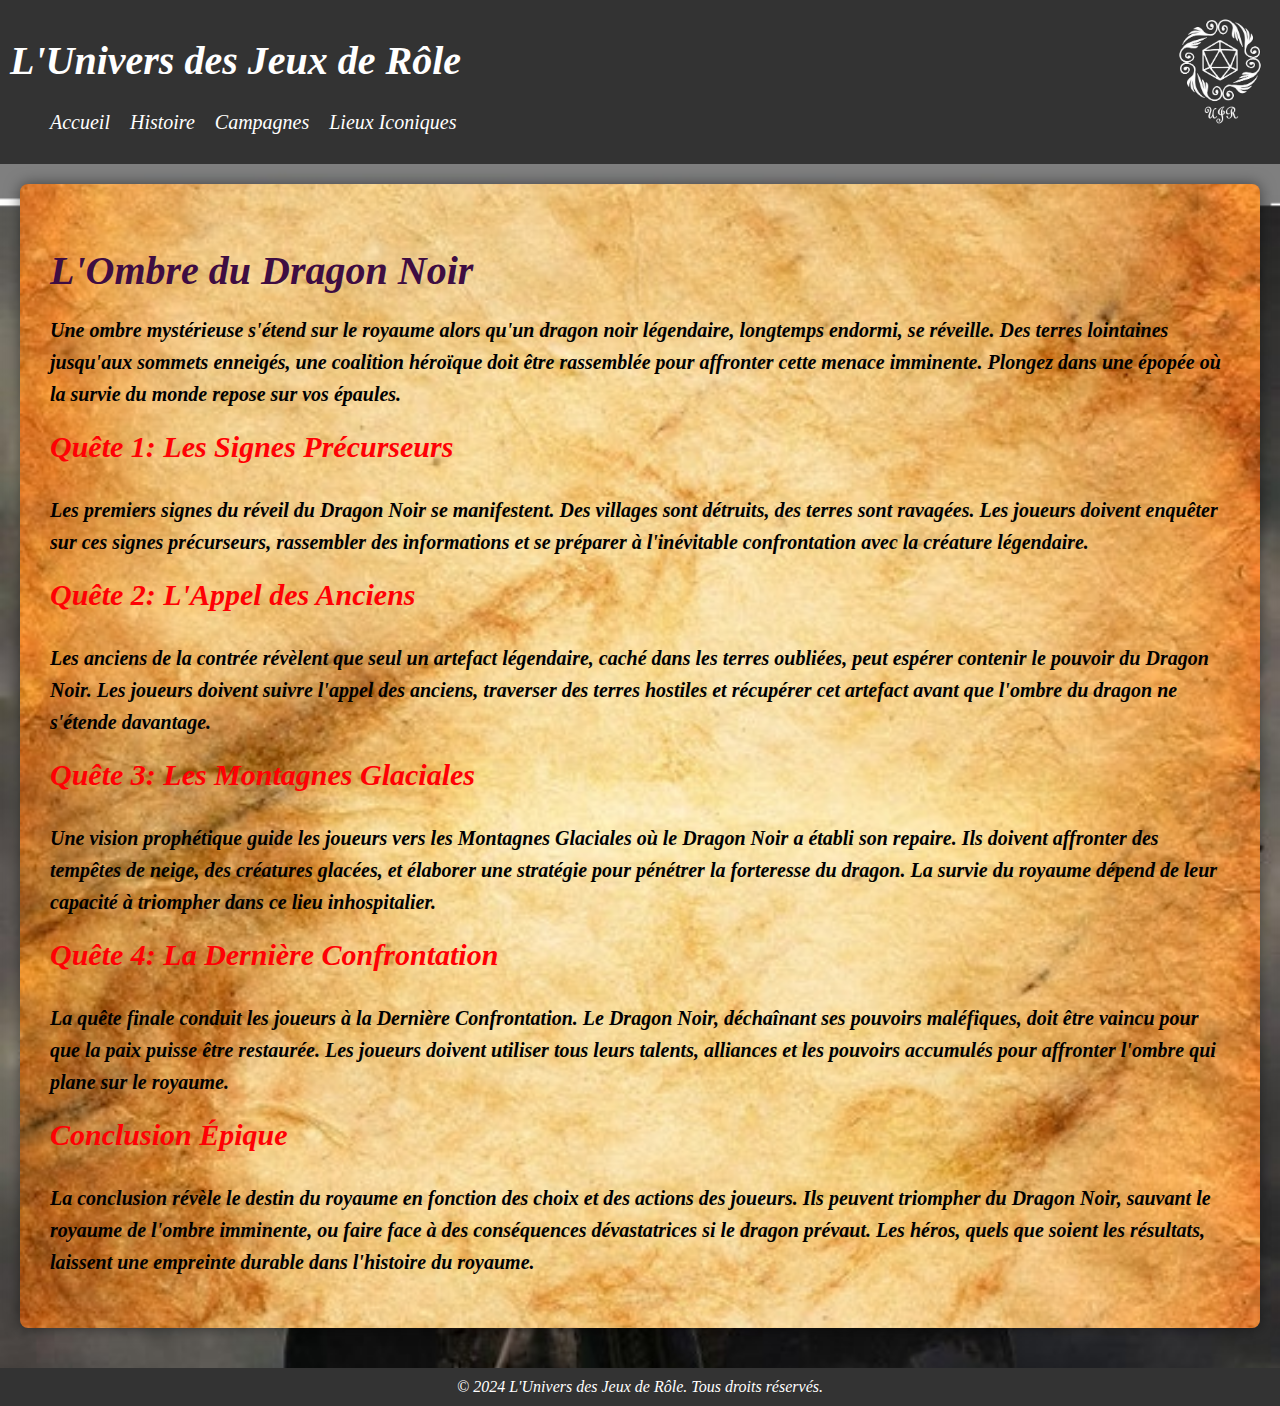
<file: mon site/campagnes/campagnes_complète/campagne_ombre_dragon_noir.html>
<!DOCTYPE html>
<html lang="fr">
<head>
	<meta charset="UTF-8">
	<meta name="louis gallet" content="width=device-width, initial-scale=1.0">
	<link rel="stylesheet" href="..\..\css\styles.css">
	<title>L'Ombre du Dragon Noir - L'Univers des Jeux de Rôle</title>
</head>
<body>

	<header>
		<h1>L'Univers des Jeux de Rôle</h1>
		<nav>
			<ul>
				<li><a href="..\..\index.html">Accueil</a></li>
				<li><a href="..\..\origine\histoire.html">Histoire</a></li>
				<li><a href="..\campagnes.html">Campagnes</a></li>
				<li><a href="..\..\lieux\lieux_iconiques.html">Lieux Iconiques</a></li>
			</ul>
		</nav>
		<figure>
			<img src="..\..\image\logo1.png" alt="Logo du site" class="logo">
		</figure>
	</header>

	<main class="fond">
		<section class="campagnes-section">
			<h2>L'Ombre du Dragon Noir</h2>

			<!-- Introduction de la campagne -->

			<p>Une ombre mystérieuse s'étend sur le royaume alors qu'un dragon noir légendaire,
			longtemps endormi, se réveille. Des terres lointaines jusqu'aux sommets enneigés, 
			une coalition héroïque doit être rassemblée pour affronter cette menace imminente. 
			Plongez dans une épopée où la survie du monde repose sur vos épaules.</p>

			<!-- Quête 1: Les Signes Précurseurs -->
			<h3>Quête 1: Les Signes Précurseurs</h3>
	  
			<p>Les premiers signes du réveil du Dragon Noir se manifestent. Des villages sont détruits,
			des terres sont ravagées. Les joueurs doivent enquêter sur ces signes précurseurs, rassembler
			des informations et se préparer à l'inévitable confrontation avec la créature légendaire.</p>

			<!-- Quête 2: L'Appel des Anciens -->
			<h3>Quête 2: L'Appel des Anciens</h3>
	  
			<p>Les anciens de la contrée révèlent que seul un artefact légendaire, caché dans les terres oubliées,
			peut espérer contenir le pouvoir du Dragon Noir. Les joueurs doivent suivre l'appel des anciens, 
			traverser des terres hostiles et récupérer cet artefact avant que l'ombre du dragon ne s'étende davantage.</p>

			<!-- Quête 3: Les Montagnes Glaciales -->
			<h3>Quête 3: Les Montagnes Glaciales</h3>
	  
			<p>Une vision prophétique guide les joueurs vers les Montagnes Glaciales où le Dragon Noir a établi son repaire.
			Ils doivent affronter des tempêtes de neige, des créatures glacées, et élaborer une stratégie pour pénétrer la forteresse du dragon.
			La survie du royaume dépend de leur capacité à triompher dans ce lieu inhospitalier.</p>

			<!-- Quête 4: La Dernière Confrontation -->
			<h3>Quête 4: La Dernière Confrontation</h3>
	  
			<p>La quête finale conduit les joueurs à la Dernière Confrontation. Le Dragon Noir, déchaînant ses pouvoirs maléfiques,
			doit être vaincu pour que la paix puisse être restaurée. Les joueurs doivent utiliser tous leurs talents,
			alliances et les pouvoirs accumulés pour affronter l'ombre qui plane sur le royaume.</p>

			<!-- Conclusion Épique -->
			<h3>Conclusion Épique</h3>
	  
			<p>La conclusion révèle le destin du royaume en fonction des choix et des actions des joueurs.
			Ils peuvent triompher du Dragon Noir, sauvant le royaume de l'ombre imminente,
			ou faire face à des conséquences dévastatrices si le dragon prévaut. Les héros,
			quels que soient les résultats, laissent une empreinte durable dans l'histoire du royaume.</p>

		</section>
	</main>

	<footer>
		<p>&copy; 2024 L'Univers des Jeux de Rôle. Tous droits réservés.</p>
	</footer>

</body>
</html>
</file>
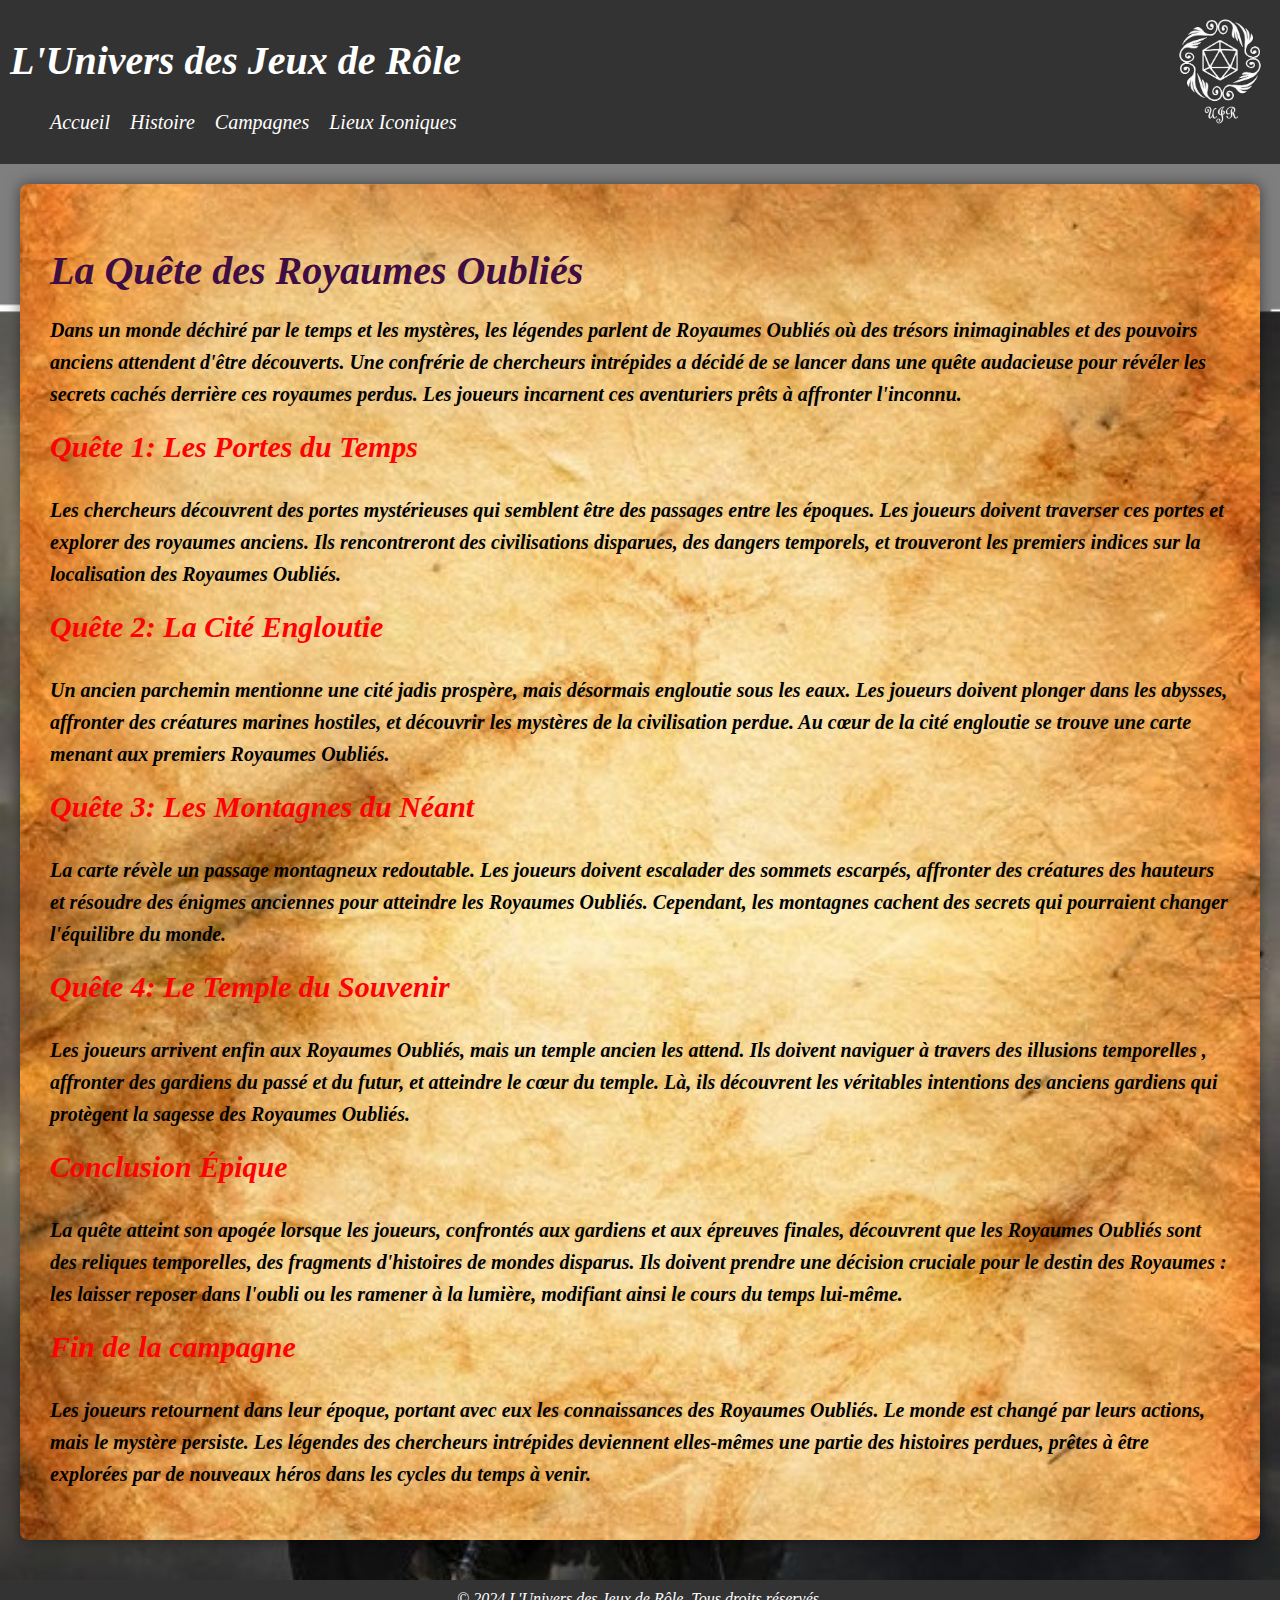
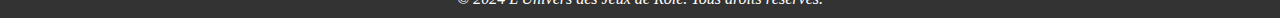
<file: mon site/campagnes/campagnes_complète/campagne_royaumes_oubliés.html>
<!DOCTYPE html>
<html lang="fr">
<head>
	<meta charset="UTF-8">
	<meta name="louis gallet" content="width=device-width, initial-scale=1.0">
	<link rel="stylesheet" href="..\..\css\styles.css">
	<title>La Quête des Royaumes Oubliés - L'Univers des Jeux de Rôle</title>
</head>
<body>

	<header>
		<h1>L'Univers des Jeux de Rôle</h1>
		<nav>
			<ul>
				<li><a href="..\..\index.html">Accueil</a></li>
				<li><a href="..\..\origine\histoire.html">Histoire</a></li>
				<li><a href="..\campagnes.html">Campagnes</a></li>
				<li><a href="..\..\lieux\lieux_iconiques.html">Lieux Iconiques</a></li>
			</ul>
		</nav>
		<figure>
			<img src="..\..\image\logo1.png" alt="Logo du site" class="logo">
		</figure>
	</header>

	<main class="fond">
		<section class="campagnes-section">
			<h2>La Quête des Royaumes Oubliés</h2>

			<!-- Introduction de la campagne -->

			<p>Dans un monde déchiré par le temps et les mystères, les légendes parlent de Royaumes Oubliés
			où des trésors inimaginables et des pouvoirs anciens attendent d'être découverts. Une confrérie 
			de chercheurs intrépides a décidé de se lancer dans une quête audacieuse pour révéler les secrets 
			cachés derrière ces royaumes perdus. Les joueurs incarnent ces aventuriers prêts à affronter l'inconnu.</p>

			<!-- Quête 1: Les Portes du Temps -->
			<h3>Quête 1: Les Portes du Temps</h3>
			<p>Les chercheurs découvrent des portes mystérieuses qui semblent être des passages entre les époques.
			Les joueurs doivent traverser ces portes et explorer des royaumes anciens. Ils rencontreront des civilisations disparues,
			des dangers temporels, et trouveront les premiers indices sur la localisation des Royaumes Oubliés.</p>

			<!-- Quête 2: La Cité Engloutie -->
			<h3>Quête 2: La Cité Engloutie</h3>
			<p>Un ancien parchemin mentionne une cité jadis prospère, mais désormais engloutie sous les eaux.
			Les joueurs doivent plonger dans les abysses, affronter des créatures marines hostiles, et découvrir les mystères de la civilisation perdue.
			Au cœur de la cité engloutie se trouve une carte menant aux premiers Royaumes Oubliés.</p>

			<!-- Quête 3: Les Montagnes du Néant -->
			<h3>Quête 3: Les Montagnes du Néant</h3>
			<p>La carte révèle un passage montagneux redoutable. Les joueurs doivent escalader des sommets escarpés, affronter des créatures des hauteurs
			et résoudre des énigmes anciennes pour atteindre les Royaumes Oubliés. Cependant, les montagnes cachent des secrets qui pourraient changer
			l'équilibre du monde.</p>

			<!-- Quête 4: Le Temple du Souvenir -->
			<h3>Quête 4: Le Temple du Souvenir</h3>
			<p>Les joueurs arrivent enfin aux Royaumes Oubliés, mais un temple ancien les attend. Ils doivent naviguer à travers des illusions temporelles
			, affronter des gardiens du passé et du futur, et atteindre le cœur du temple. Là, ils découvrent les véritables intentions des anciens gardiens
			qui protègent la sagesse des Royaumes Oubliés.</p>

			<!-- Conclusion Épique -->
			<h3>Conclusion Épique</h3>
			<p>La quête atteint son apogée lorsque les joueurs, confrontés aux gardiens et aux épreuves finales, découvrent que les Royaumes Oubliés sont des
			reliques temporelles, des fragments d'histoires de mondes disparus. Ils doivent prendre une décision cruciale pour le destin des Royaumes : 
			les laisser reposer dans l'oubli ou les ramener à la lumière, modifiant ainsi le cours du temps lui-même.</p>

			<!-- Fin de la campagne -->
			<h3>Fin de la campagne</h3>
			<p>Les joueurs retournent dans leur époque, portant avec eux les connaissances des Royaumes Oubliés. Le monde est changé par leurs actions, mais
			le mystère persiste. Les légendes des chercheurs intrépides deviennent elles-mêmes une partie des histoires perdues, prêtes à être explorées par
			de nouveaux héros dans les cycles du temps à venir.</p>

		</section>
	</main>

	<footer>
		<p>&copy; 2024 L'Univers des Jeux de Rôle. Tous droits réservés.</p>
	 </footer>

</body>
</html>
</file>
